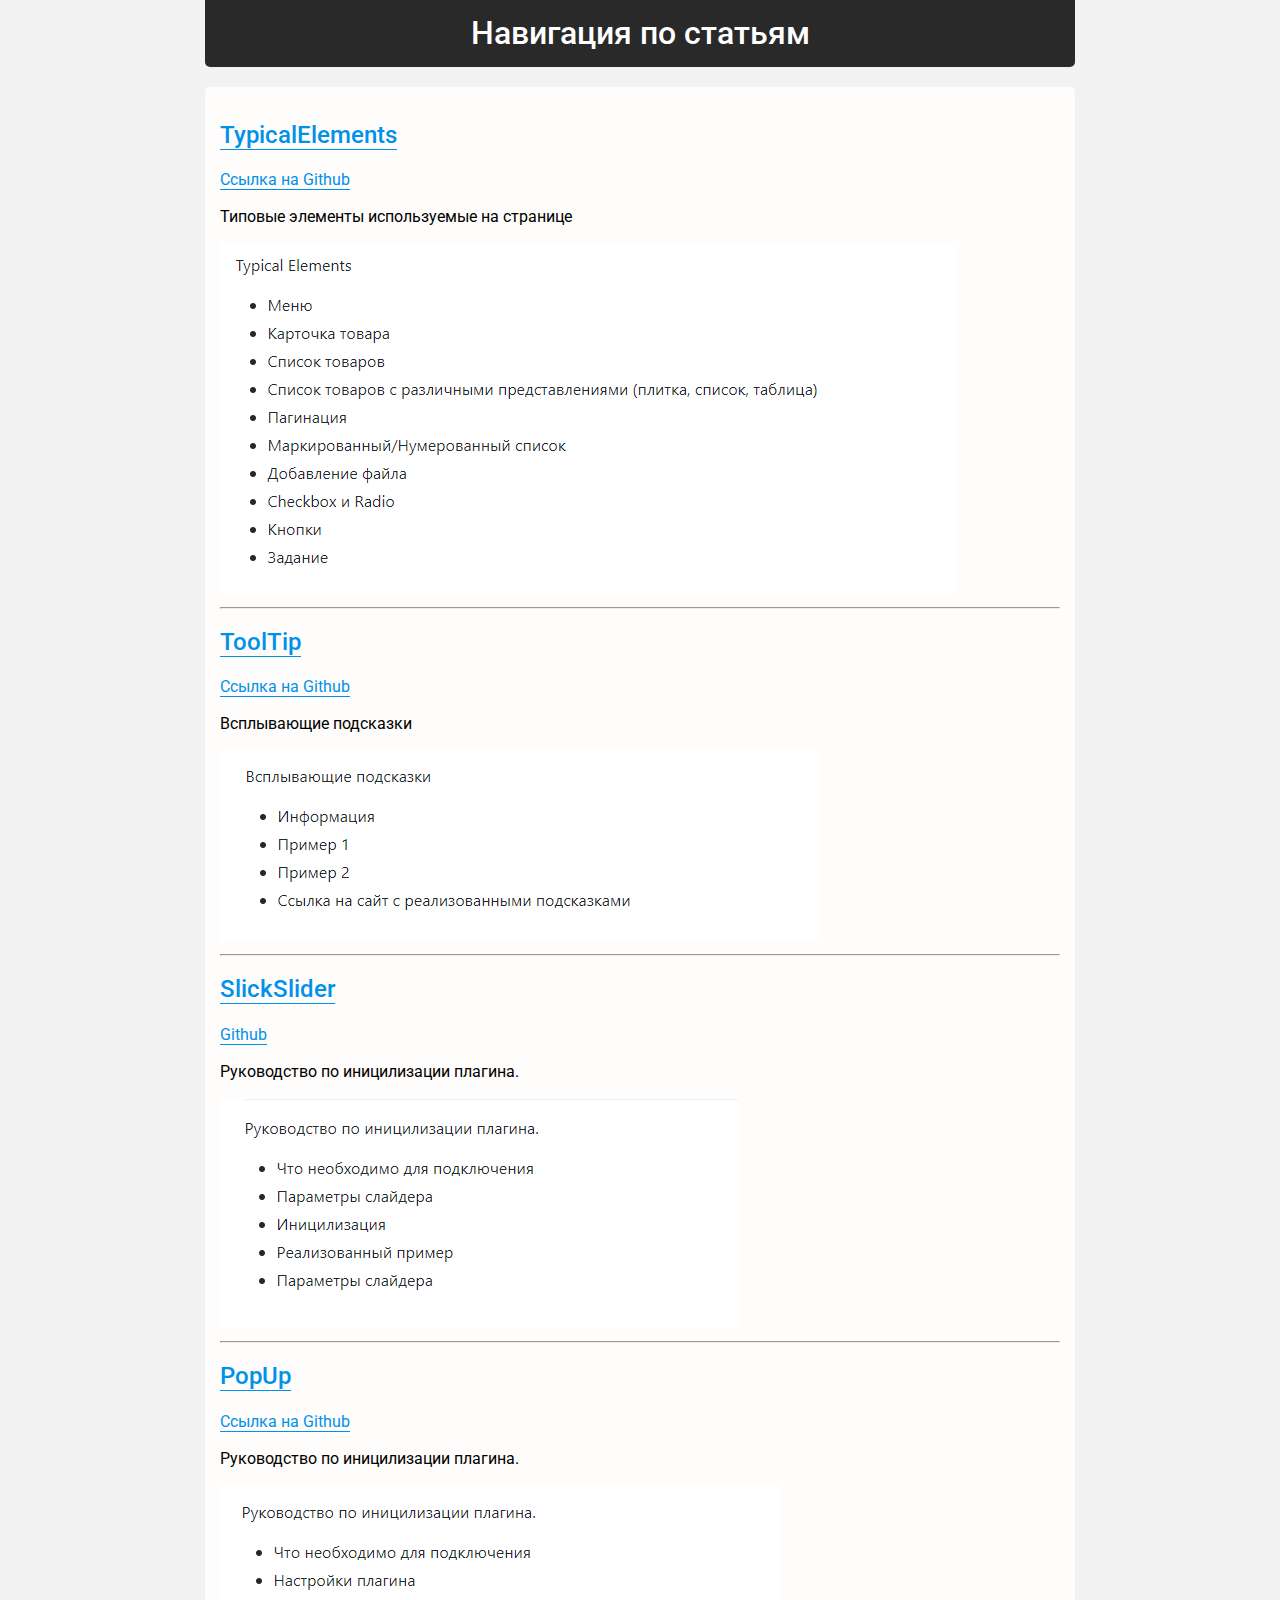
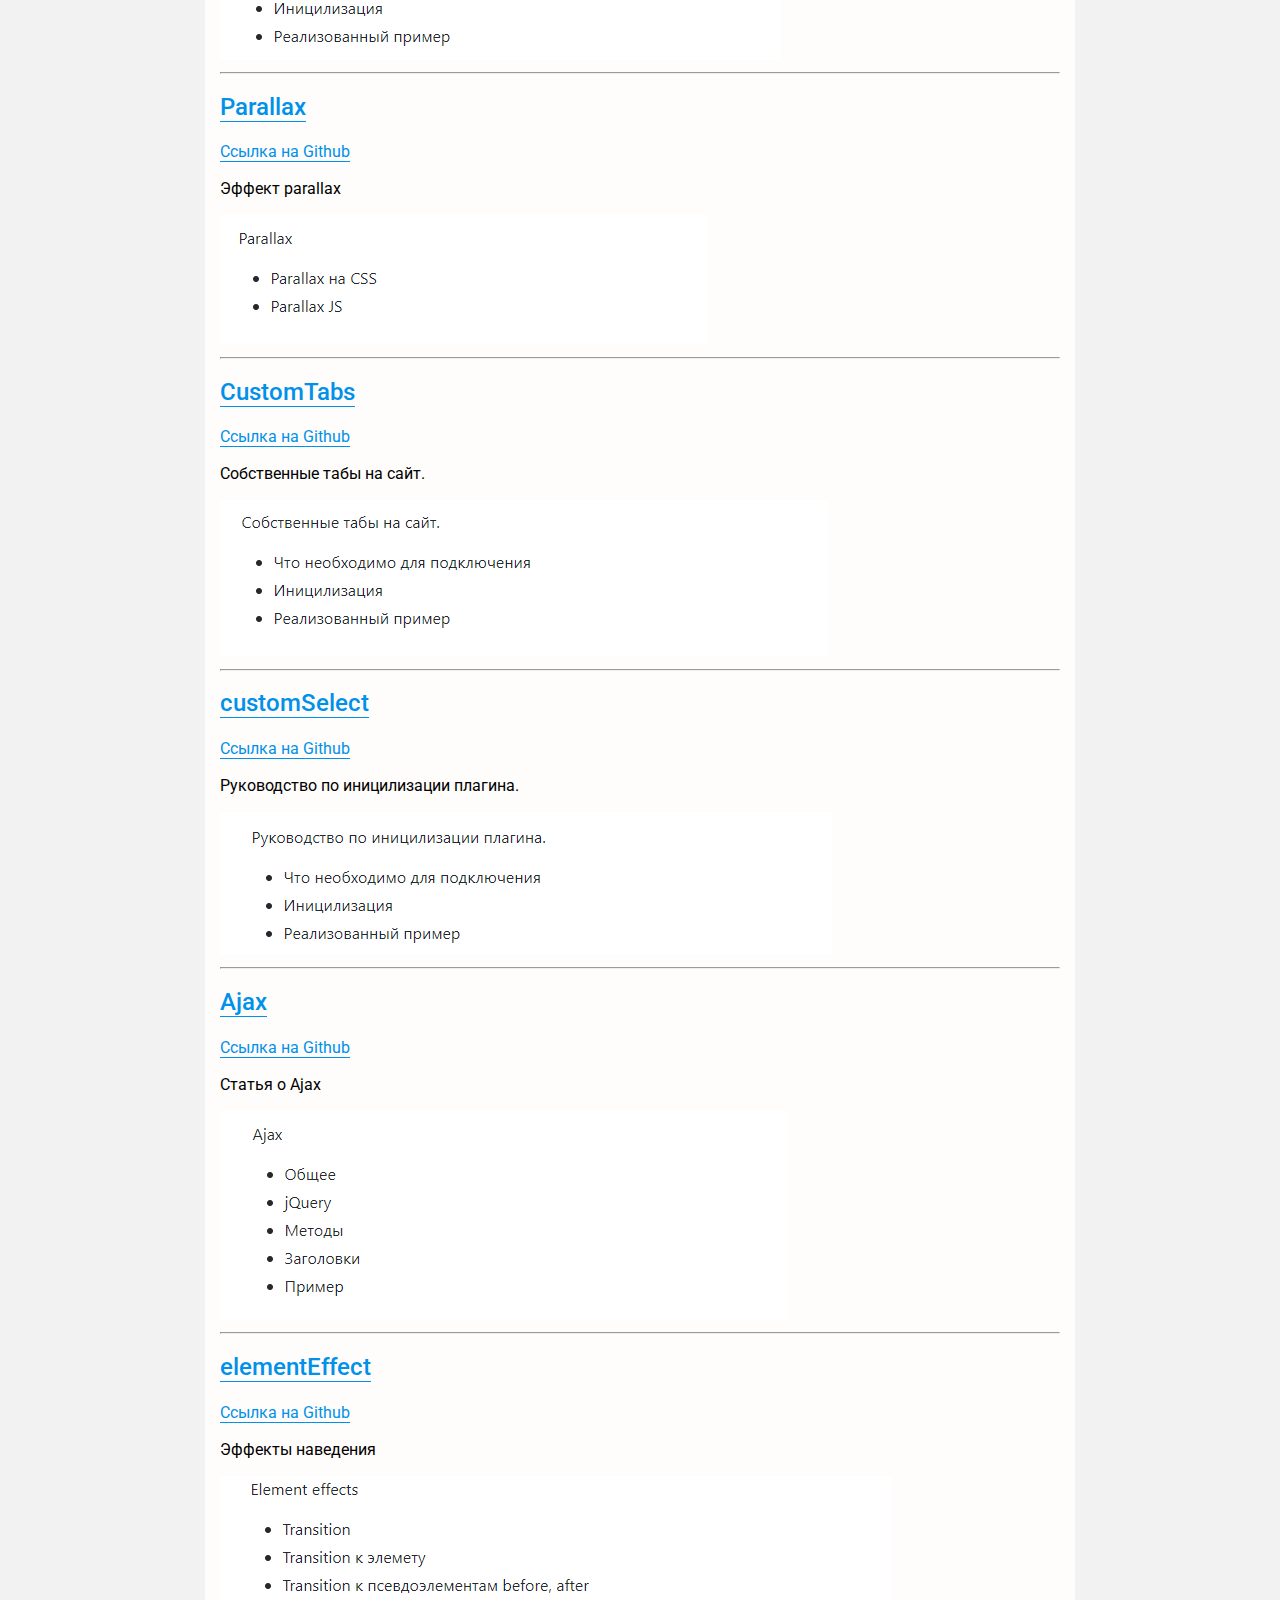
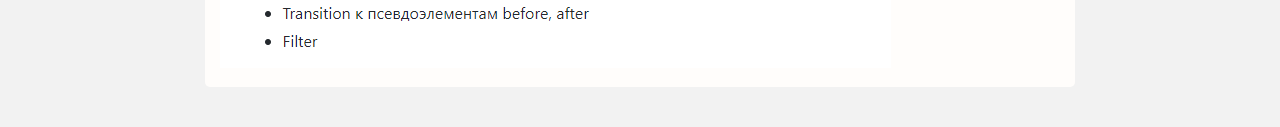
<file: index.html>
<!DOCTYPE html>
<html lang="ru">
	<head>
		<meta http-equiv="Content-Type" content="text/html; charset=UTF-8">
		<!--[if lt IE 9]><script src="https://cdnjs.cloudflare.com/ajax/libs/html5shiv/3.7.3/html5shiv.min.js"></script><![endif]-->
		<title>Навигация по github</title>
		<link rel="icon" href="images/favicon.ico" type="image/x-icon">
		<meta http-equiv="X-UA-Compatible" content="IE=edge">
		<meta name="viewport" content="width=device-width, initial-scale=1">
		<link href="https://fonts.googleapis.com/css?family=Roboto" rel="stylesheet">
		<link rel="stylesheet" type="text/css" href="css/normalize.css">
		<link rel="stylesheet" type="text/css" href="css/fonts.css">
		<link rel="stylesheet" type="text/css" href="css/style.css">
	</head>
	<body>
		<main>
			<div class="wrapper">
				<div class="container">
					<div class="container__title">
						<h1>Навигация по статьям</h1>
					</div>
					<div class="example">
						<div class="example__information">
							<h2><a href="./typicalelements/">TypicalElements</a></h2>
							<p><a href="https://github.com/e-krit/typicalElements">Ссылка на Github</a></p>
							<p>Типовые элементы используемые на странице</p>
							<img src="images/2018-04-20_14-31-11.png" alt="TypicalElements" />
							<hr>
							<h2><a href="./tooltip/">ToolTip</a></h2>
							<p><a href="https://github.com/e-krit/toolTip">Ссылка на Github</a></p>
							<p>Всплывающие подсказки</p>
							<img src="images/2018-04-20_11-26-03.png" alt="ToolTip" />
							<hr>
							<h2><a href="./slickslider/">SlickSlider</a></h2>
							<p><a href="https://github.com/e-krit/SlickSlider">Github</a></p>
							<p>Руководство по иницилизации плагина.</p>
							<img src="images/2018-04-20_11-27-02.png" alt="SlickSlider" />
							<hr>
							<h2><a href="./popup/">PopUp</a></h2>
							<p><a href="https://github.com/e-krit/PopUp">Ссылка на Github</a></p>
							<p>Руководство по иницилизации плагина.</p>
							<img src="images/2018-04-20_11-27-34.png" alt="PopUp" />
							<hr>
							<h2><a href="./parallax/">Parallax</a></h2>
							<p><a href="https://github.com/e-krit/parallax">Ссылка на Github</a></p>
							<p>Эффект parallax</p>
							<img src="images/2018-04-20_11-28-11.png" alt="Parallax" />
							<hr>
							<h2><a href="./customtabs/">CustomTabs</a></h2>
							<p><a href="https://github.com/e-krit/CustomTabs">Ссылка на Github</a></p>
							<p>Собственные табы на сайт.</p>
							<img src="images/2018-04-20_11-28-49.png" alt="CustomTabs" />
							<hr>
							<h2><a href="./customselect/">customSelect</a></h2>
							<p><a href="https://github.com/e-krit/customSelect">Ссылка на Github</a></p>
							<p>Руководство по иницилизации плагина.</p>
							<img src="images/2018-04-20_11-29-25.png" alt="customSelect" />
							<hr>
							<h2><a href="./ajax/">Ajax</a></h2>
							<p><a href="https://github.com/e-krit/Ajax">Ссылка на Github</a></p>
							<p>Статья о Ajax</p>
							<img src="images/2018-04-20_11-32-03.png" alt="Ajax" />
							<hr>
							<h2><a href="./elemeffect/">elementEffect</a></h2>
							<p><a href="https://github.com/e-krit/elementEffect">Ссылка на Github</a></p>
							<p>Эффекты наведения</p>
							<img src="images/2018-04-20_11-32-31.png" alt="elementEffect" />
						</div>
					</div>
				</div>
			</div>
		</main>
		<script src="js/modernizr.min.js" ></script>
		<script src="js/jquery.min.js" ></script>
	</body>
</html>
</file>
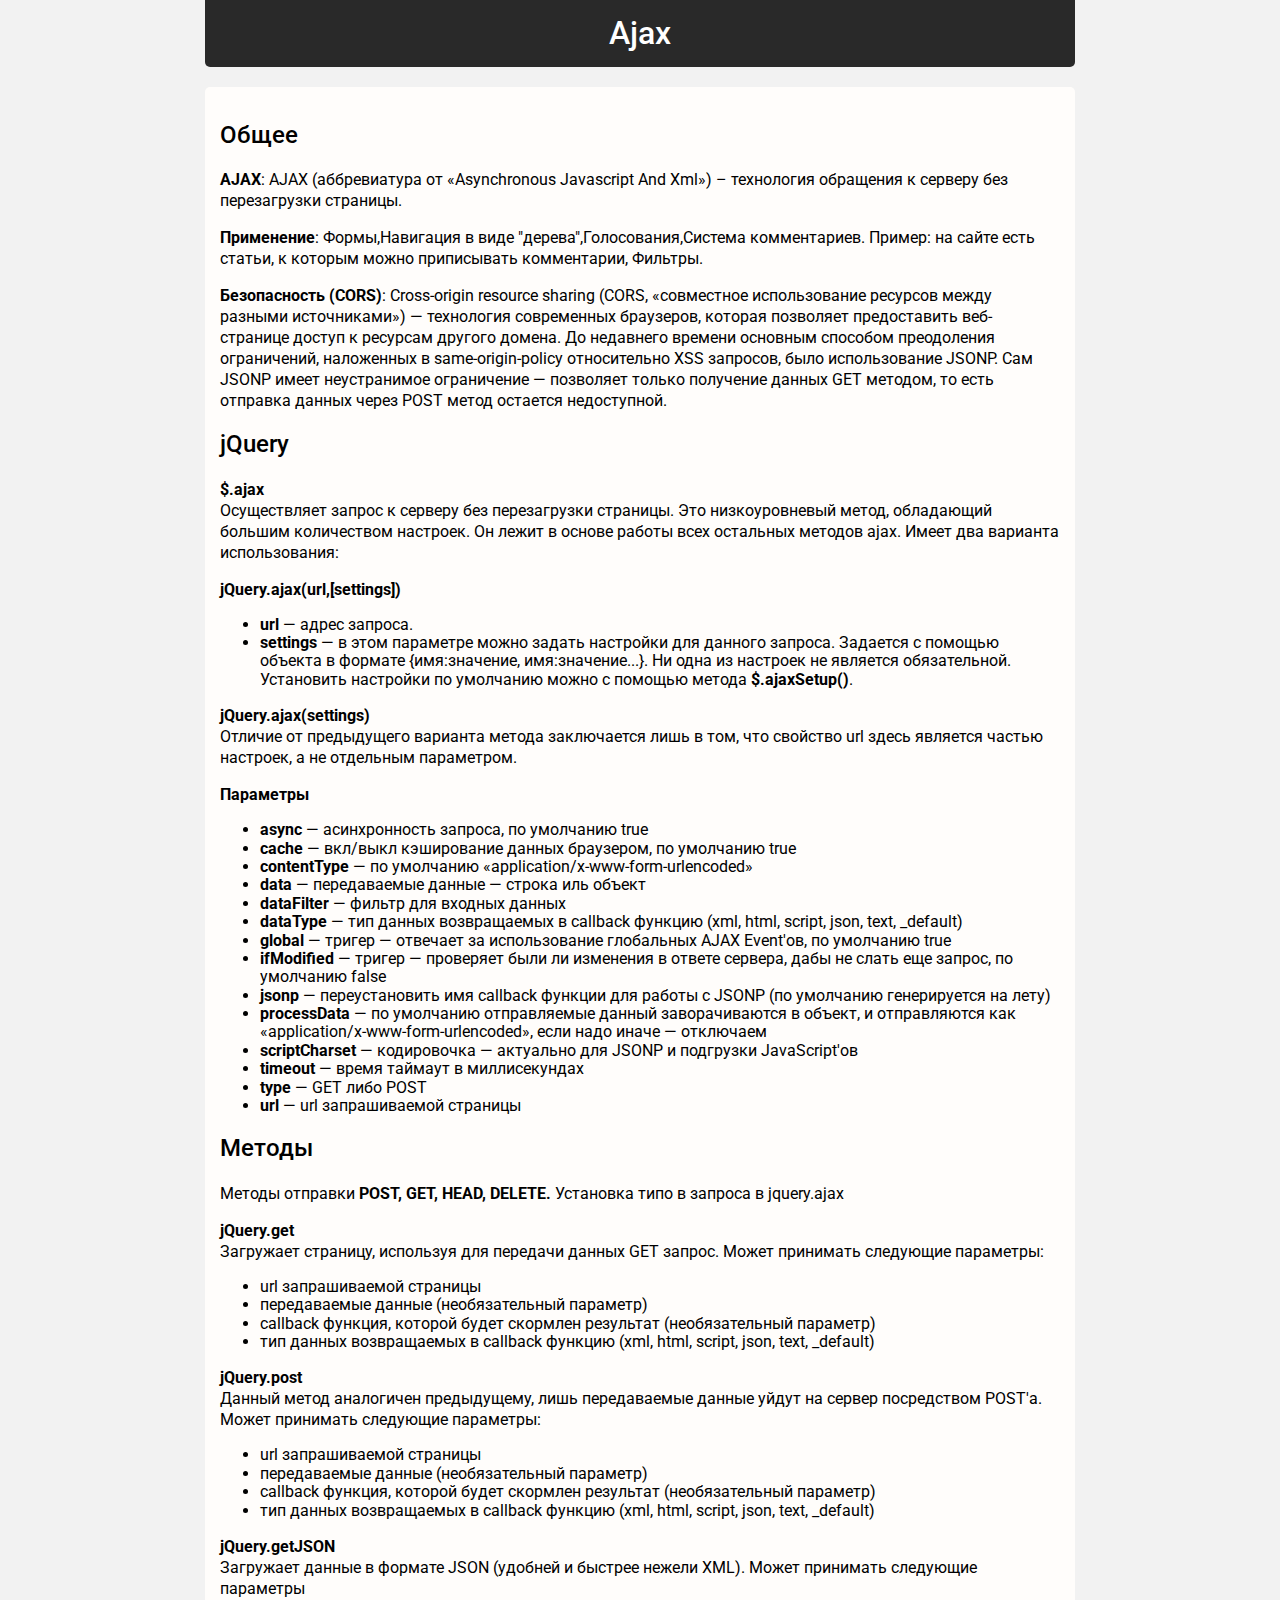
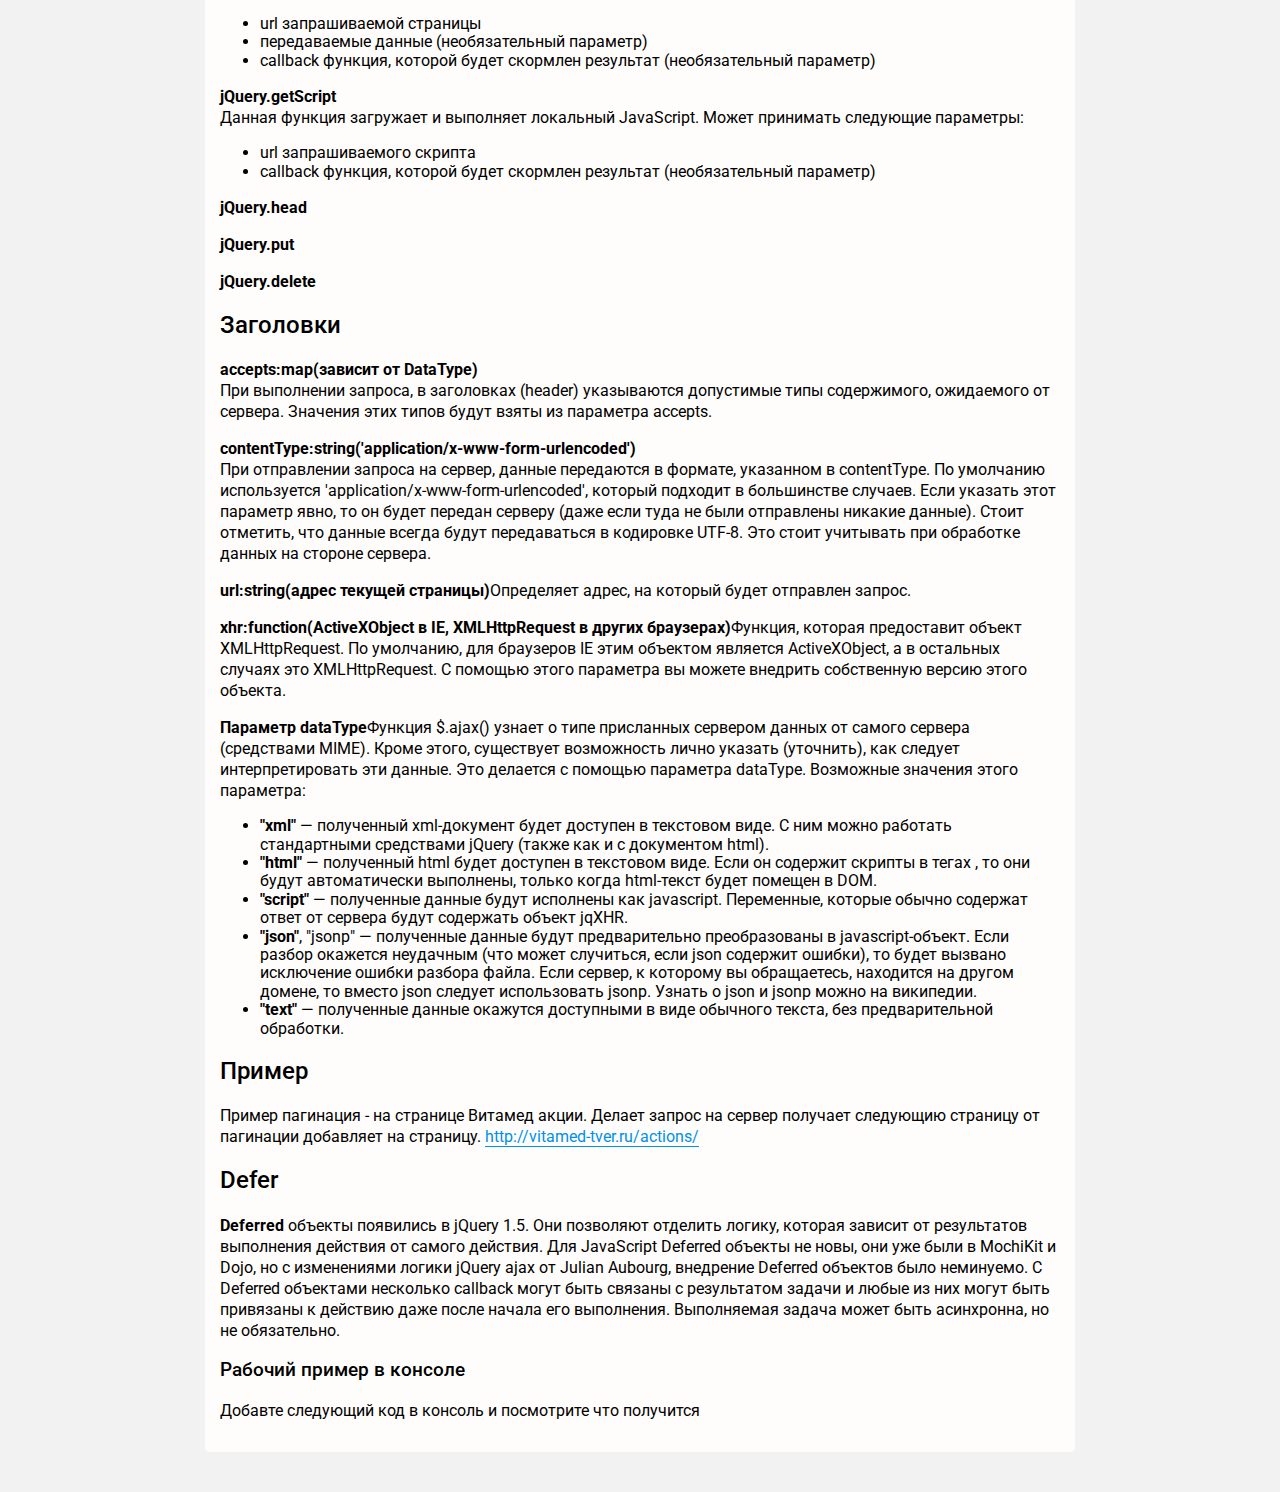
<file: ajax/index.html>
<!DOCTYPE html>
<html lang="ru">
	<head>
		<meta http-equiv="Content-Type" content="text/html; charset=UTF-8">
		<!--[if lt IE 9]><script src="https://cdnjs.cloudflare.com/ajax/libs/html5shiv/3.7.3/html5shiv.min.js"></script><![endif]-->
		<title>Ajax</title>
		<meta http-equiv="X-UA-Compatible" content="IE=edge">
		<meta name="viewport" content="width=device-width, initial-scale=1">
		<link href="https://fonts.googleapis.com/css?family=Roboto" rel="stylesheet">
		<link rel="stylesheet" type="text/css" href="css/normalize.css">
		<link rel="stylesheet" type="text/css" href="css/fonts.css">
		<link rel="stylesheet" type="text/css" href="css/style.css">
		<link rel="icon" href="images/favicon.ico" type="image/x-icon">
	</head>
	<body>
		<main>
			<div class="wrapper">
				<div class="container">
					<div class="container__title">
						<h1>Ajax</h1>
					</div>
					<div class="example">
						<div class="example__information">
							<h2>Общее</h2>
							<p><b>AJAX</b>: AJAX (аббревиатура от «Asynchronous Javascript And Xml») – технология обращения к серверу без перезагрузки страницы.</p>
							<p><b>Применение</b>: Формы,Навигация в виде "дерева",Голосования,Система комментариев. Пример: на сайте есть статьи, к которым можно приписывать комментарии, Фильтры.</p>
							<p><b>Безопасность (CORS)</b>: Cross-origin resource sharing (CORS, «совместное использование ресурсов между разными источниками») — технология современных браузеров, которая позволяет предоставить веб-странице доступ к ресурсам другого домена. До недавнего времени основным способом преодоления ограничений, наложенных в same-origin-policy относительно XSS запросов, было использование JSONP. Сам JSONP имеет неустранимое ограничение — позволяет только получение данных GET методом, то есть отправка данных через POST метод остается недоступной.</p>
							<h2>jQuery</h2>
							<p><b>$.ajax</b><br> Осуществляет запрос к серверу без перезагрузки страницы. Это низкоуровневый метод, обладающий большим количеством настроек. Он лежит в основе работы всех остальных методов ajax. Имеет два варианта использования:</p>
							<p><b>jQuery.ajax(url,[settings])</b></p>
							<ul>
								<li><b>url</b> — адрес запроса.</li>
								<li><b>settings</b> — в этом параметре можно задать настройки для данного запроса. Задается с помощью объекта в формате {имя:значение, имя:значение...}. Ни одна из настроек не является обязательной. Установить настройки по умолчанию можно с помощью метода <b>$.ajaxSetup()</b>.</li>
							</ul>
							<p><b>jQuery.ajax(settings)</b><br>Отличие от предыдущего варианта метода заключается лишь в том, что свойство url здесь является частью настроек, а не отдельным параметром.</p>
							<p><b>Параметры</b></p>
							<ul>
								<li><b>async</b> — асинхронность запроса, по умолчанию true</li>
								<li><b>cache</b> — вкл/выкл кэширование данных браузером, по умолчанию true</li>
								<li><b>contentType</b> — по умолчанию «application/x-www-form-urlencoded»</li>
								<li><b>data</b> — передаваемые данные — строка иль объект</li>
								<li><b>dataFilter</b> — фильтр для входных данных</li>
								<li><b>dataType</b> — тип данных возвращаемых в callback функцию (xml, html, script, json, text, _default)</li>
								<li><b>global</b> — тригер — отвечает за использование глобальных AJAX Event'ов, по умолчанию true</li>
								<li><b>ifModified</b> — тригер — проверяет были ли изменения в ответе сервера, дабы не слать еще запрос, по умолчанию false</li>
								<li><b>jsonp</b> — переустановить имя callback функции для работы с JSONP (по умолчанию генерируется на лету)</li>
								<li><b>processData</b> — по умолчанию отправляемые данный заворачиваются в объект, и отправляются как «application/x-www-form-urlencoded», если надо иначе — отключаем</li>
								<li><b>scriptCharset</b> — кодировочка — актуально для JSONP и подгрузки JavaScript'ов</li>
								<li><b>timeout</b> — время таймаут в миллисекундах</li>
								<li><b>type</b> — GET либо POST</li>
								<li><b>url</b> — url запрашиваемой страницы</li>
							</ul>
							<script async src="https://jsfiddle.net/wqL7yeqv/embed/js/dark/"></script>
							<h2>Методы</h2>
							<p>Методы отправки <b>POST, GET, HEAD, DELETE.</b> Установка типо в запроса в jquery.ajax </p>
							<p><b>jQuery.get </b><br>Загружает страницу, используя для передачи данных GET запрос. Может принимать следующие параметры:</p>
							<ul>
								<li>url запрашиваемой страницы</li>
								<li>передаваемые данные (необязательный параметр)</li>
								<li>callback функция, которой будет скормлен результат (необязательный параметр)</li>
								<li>тип данных возвращаемых в callback функцию (xml, html, script, json, text, _default)</li>
							</ul>
							<p><b>jQuery.post</b><br>Данный метод аналогичен предыдущему, лишь передаваемые данные уйдут на сервер посредством POST'а. Может принимать следующие параметры:     </p>
							<ul>
								<li>url запрашиваемой страницы</li>
								<li>передаваемые данные (необязательный параметр)</li>
								<li>callback функция, которой будет скормлен результат (необязательный параметр)</li>
								<li>тип данных возвращаемых в callback функцию (xml, html, script, json, text, _default)</li>
							</ul>
							<script async src="https://jsfiddle.net/jo0nrwzt/embed/js/dark/"></script>
							<p><b>jQuery.getJSON</b><br>Загружает данные в формате JSON (удобней и быстрее нежели XML). Может принимать следующие параметры</p>
							<ul>
								<li>url запрашиваемой страницы</li>
								<li>передаваемые данные (необязательный параметр)</li>
								<li>callback функция, которой будет скормлен результат (необязательный параметр)</li>
							</ul>
							<script async src="https://jsfiddle.net/pcpbmdx9/1/embed/js/dark/"></script>
							<p><b>jQuery.getScript</b><br>Данная функция загружает и выполняет локальный JavaScript. Может принимать следующие параметры:</p>
							<ul>
								<li>url запрашиваемого скрипта</li>
								<li>callback функция, которой будет скормлен результат (необязательный параметр)</li>
							</ul>
							<script async src="https://jsfiddle.net/10nxj5rg/embed/js/dark/"></script>
							<p><b>jQuery.head</b></p>
							<script async src="https://jsfiddle.net/3fL1535e/1/embed/js/dark/"></script>
							<p><b>jQuery.put</b></p>
							<script async src="https://jsfiddle.net/Ltxso53c/embed/js/dark/"></script>
							<p><b>jQuery.delete</b></p>
							<script async src="https://jsfiddle.net/26e9xnoz/embed/js/dark/"></script>
							<h2>Заголовки</h2>
							<p><b>accepts:map(зависит от DataType)</b><br>При выполнении запроса, в заголовках (header) указываются допустимые типы содержимого, ожидаемого от сервера. Значения этих типов будут взяты из параметра accepts.</p>
							<p><b>contentType:string('application/x-www-form-urlencoded')</b><br>При отправлении запроса на сервер, данные передаются в формате, указанном в contentType. По умолчанию используется 'application/x-www-form-urlencoded', который подходит в большинстве случаев. Если указать этот параметр явно, то он будет передан серверу (даже если туда не были отправлены никакие данные). Стоит отметить, что данные всегда будут передаваться в кодировке UTF-8. Это стоит учитывать при обработке данных на стороне сервера.</p>
							<p><b>url:string(адрес текущей страницы)</b>Определяет адрес, на который будет отправлен запрос.</p>
							<p><b>xhr:function(ActiveXObject в IE, XMLHttpRequest в других браузерах)</b>Функция, которая предоставит объект XMLHttpRequest. По умолчанию, для браузеров IE этим объектом является ActiveXObject, а в остальных случаях это XMLHttpRequest. С помощью этого параметра вы можете внедрить собственную версию этого объекта.</p>
							<p><b>Параметр dataType</b>Функция $.ajax() узнает о типе присланных сервером данных от самого сервера (средствами MIME). Кроме этого, существует возможность лично указать (уточнить), как следует интерпретировать эти данные. Это делается с помощью параметра dataType. Возможные значения этого параметра:</p>
							<ul>
								<li><b>"xml"</b> — полученный xml-документ будет доступен в текстовом виде. С ним можно работать стандартными средствами jQuery (также как и с документом html).</li>
								<li><b>"html"</b> — полученный html будет доступен в текстовом виде. Если он содержит скрипты в тегах , то они будут автоматически выполнены, только когда html-текст будет помещен в DOM.</li>
								<li><b>"script"</b> — полученные данные будут исполнены как javascript. Переменные, которые обычно содержат ответ от сервера будут содержать объект jqXHR.</li>
								<li><b>"json"</b>, "jsonp" — полученные данные будут предварительно преобразованы в javascript-объект. Если разбор окажется неудачным (что может случиться, если json содержит ошибки), то будет вызвано исключение ошибки разбора файла. Если сервер, к которому вы обращаетесь, находится на другом домене, то вместо json следует использовать jsonp. Узнать о json и jsonp можно на википедии.</li>
								<li><b>"text"</b> — полученные данные окажутся доступными в виде обычного текста, без предварительной обработки.</li>
							</ul>
							<h2>Пример</h2>
							<p>Пример пагинация - на странице Витамед акции. Делает запрос на сервер получает следующию страницу от пагинации добавляет на страницу. <a href="http://vitamed-tver.ru/actions/">http://vitamed-tver.ru/actions/</a></p>
							<script async src="https://jsfiddle.net/aoo66zz6/embed/js/dark/"></script>
							<h2>Defer</h2>
							<p><b>Deferred</b> объекты появились в jQuery 1.5. Они позволяют отделить логику, которая зависит от результатов выполнения действия от самого действия. Для JavaScript Deferred объекты не новы, они уже были в MochiKit и Dojo, но с изменениями 		логики jQuery ajax от Julian Aubourg, внедрение Deferred объектов было неминуемо. С Deferred объектами несколько callback могут быть связаны с результатом задачи и любые из них могут быть привязаны к действию даже после начала его	выполнения. Выполняемая задача может быть асинхронна, но не обязательно.</p>
							<script async src="https://jsfiddle.net/sakm3vc8/embed/js/dark/"></script>
							<h3>Рабочий пример в консоле</h3>
							<p>Добавте следующий код в консоль и посмотрите что получится</p>
							<script async src="https://jsfiddle.net/ehynds/Mrqf8/embed/js/dark/"></script>
						</div>
					</div>
				</div>
			</div>
		</main>
		<script src="js/modernizr.min.js" ></script>
		<script src="js/jquery.min.js" ></script>
	</body>
</html>
</file>
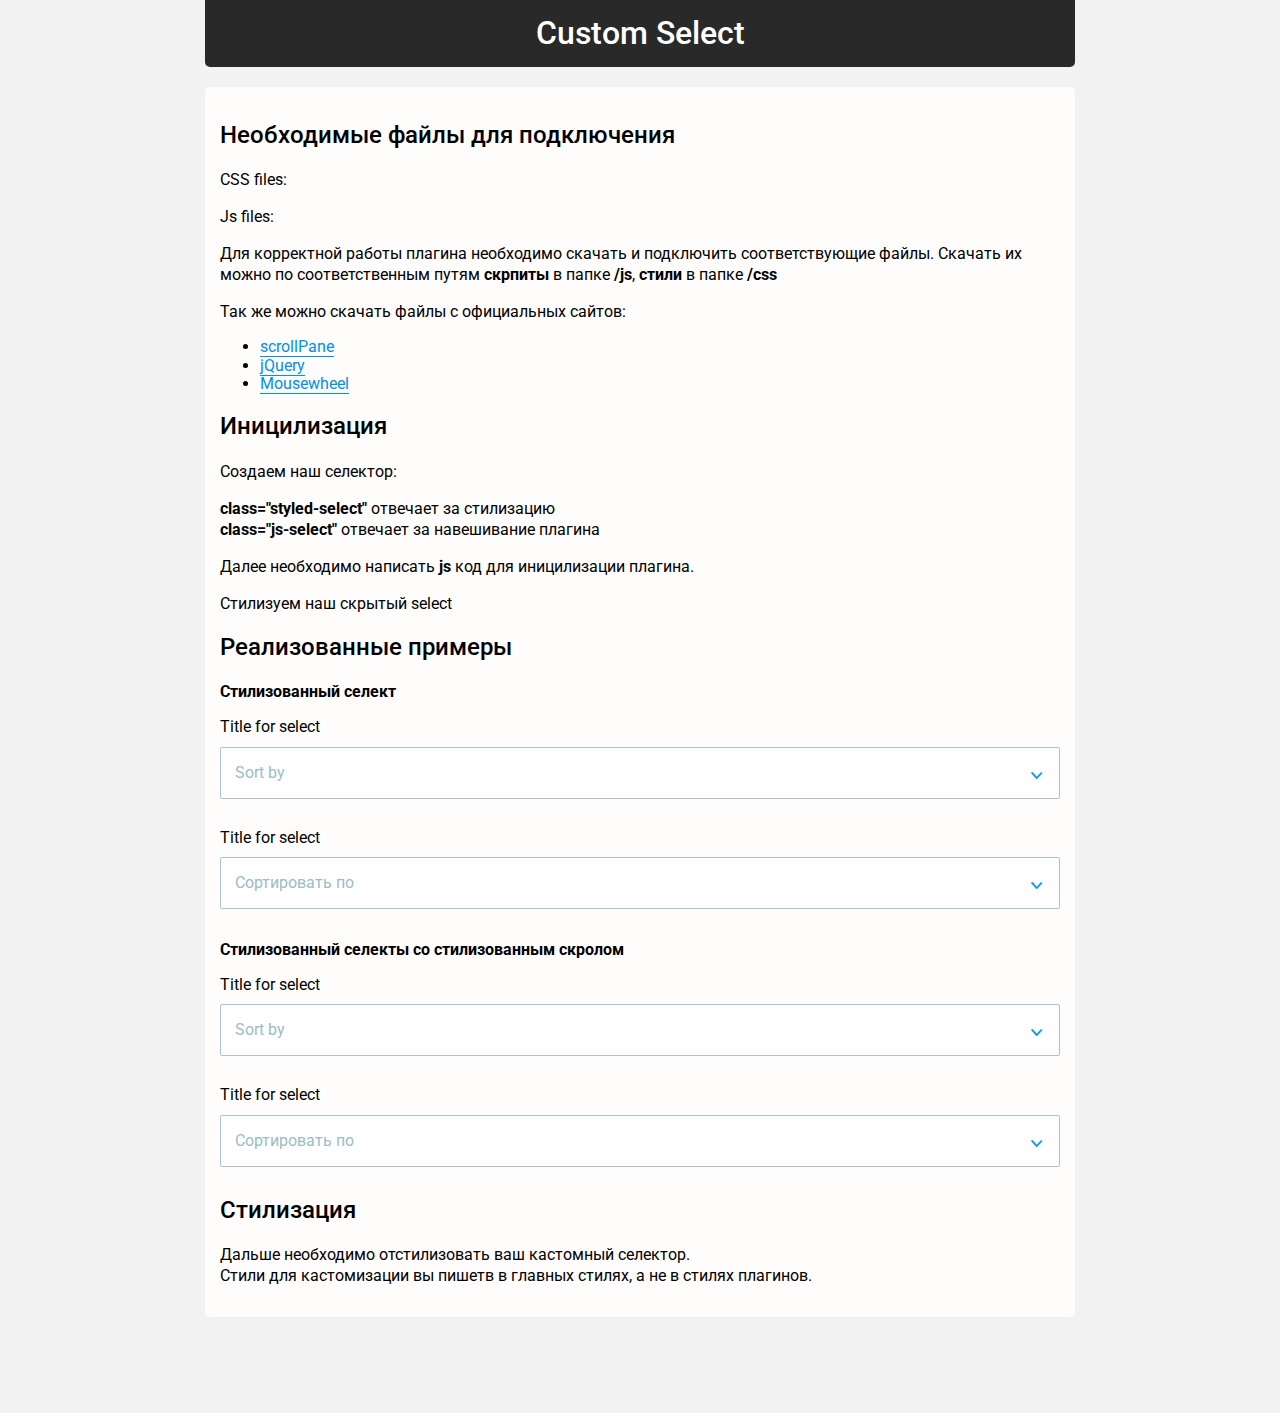
<file: customselect/index.html>
<!DOCTYPE html>
<html lang="ru">
	<head>
		<meta http-equiv="Content-Type" content="text/html; charset=UTF-8">
		<!--[if lt IE 9]><script src="https://cdnjs.cloudflare.com/ajax/libs/html5shiv/3.7.3/html5shiv.min.js"></script><![endif]-->
		<title>Custom Select</title>
		<meta http-equiv="X-UA-Compatible" content="IE=edge">
		<link rel="icon" href="images/favicon.ico" type="image/x-icon">
		<link href="https://fonts.googleapis.com/css?family=Roboto" rel="stylesheet">
		<link rel="stylesheet" type="text/css" href="css/normalize.css">
		<link rel="stylesheet" type="text/css" href="css/sumoselect.css">
		<link rel="stylesheet" type="text/css" href="css/jquery.jscrollpane.css">
		<link rel="stylesheet" type="text/css" href="css/fonts.css">
		<link rel="stylesheet" type="text/css" href="css/style.css">
	</head>
	<body>
		<main>
			<div class="wrapper">
				<div class="container">
					<div class="container__title">
						<h1>Custom Select</h1>
					</div>
					<div class="example">
						<div class="example__information">
							<h2>Необходимые файлы для подключения</h2>
							<p>CSS files:</p>
							<script async src="https://jsfiddle.net/dqxsebf5/embed/html/dark/"></script>
							<p>Js files:</p>
							<script async src="https://jsfiddle.net/0450q0rm/embed/html/dark/"></script>
							<p>Для корректной работы плагина необходимо скачать и подключить соответствующие файлы. Скачать их можно по соответственным путям <b>скрпиты</b> в папке <b>/js</b>, <b>стили</b> в папке <b>/css</b></p>
							<p>Так же можно скачать файлы с официальных сайтов:</p>
							<ul>
								<li><a href="http://jscrollpane.kelvinluck.com/">scrollPane</a></li>
								<li><a href="https://jquery.com">jQuery</a></li>
								<li><a href="https://github.com/jquery/jquery-mousewheel">Mousewheel</a></li>
							</ul>
							<h2>Иницилизация</h2>
							<p>Создаем наш селектор:</p>
							<script async src="https://jsfiddle.net/f3rr45jv/1/embed/html/dark/"></script>
							<p><b>сlass="styled-select"</b> отвечает за стилизацию<br><b>сlass="js-select"</b> отвечает за навешивание плагина</p>
							<p>Далее необходимо написать <b>js</b> код для иницилизации плагина.</p>
							<script async src="https://jsfiddle.net/xsLo3uzb/embed/js/dark/"></script>
							<p>Стилизуем наш скрытый select</p>
							<script async src="https://jsfiddle.net/L8j4Lq2p/embed/css/dark/"></script>
							<h2>Реализованные примеры</h2>
							<p><b>Стилизованный селект</b></p>
							<div class="example__select">
								<span class="example__title">Title for select</span>
								<select class="js-select styled-select">
									<option disabled="disabled" selected>Sort by</option>
									<option>Decrease in price</option>
									<option>Ascending price</option>
									<option>First new items</option>
								</select>
							</div>
							<div class="example__select">
								<span class="example__title">Title for select</span>
								<select class="js-select styled-select">
									<option disabled="disabled" selected>Сортировать по</option>
									<option>Убыванию цены</option>
									<option>Возрастанию цены</option>
									<option>Сначала новинки</option>
									<option>Сначала акционные товары</option>
								</select>
							</div>
							<p><b>Стилизованный селекты со стилизованным скролом</b></p>
							<div class="example__select">
								<span class="example__title">Title for select</span>
								<select class="js-select styled-select">
									<option disabled="disabled" selected>Sort by</option>
									<option>Decrease in price</option>
									<option>Ascending price</option>
									<option>First new items</option>
									<option>Promotional products first</option>
									<option>Promotional products first</option>
									<option>Promotional products first</option>
									<option>Promotional products first</option>
								</select>
							</div>
							<div class="example__select">
								<span class="example__title">Title for select</span>
								<select class="js-select styled-select">
									<option disabled="disabled" selected>Сортировать по</option>
									<option>Убыванию цены</option>
									<option>Возрастанию цены</option>
									<option>Сначала новинки</option>
									<option>Сначала акционные товары</option>
									<option>Сначала акционные товары</option>
									<option>Сначала акционные товары</option>
									<option>Сначала акционные товары</option>
									<option>Сначала акционные товары</option>
								</select>
							</div>
							<h2>Стилизация</h2>
							<p>Дальше необходимо отстилизовать ваш кастомный селектор.<br> Стили для кастомизации вы пишетв в главных стилях, а не в стилях плагинов.</p>
						</div>
					</div>
				</div>
			</div>
		</main>
		<script src="js/modernizr.min.js" ></script>
		<script src="js/jquery.min.js" ></script>
		<script src="js/jquery.sumoselect.js" ></script>
		<script src="js/jquery.mousewheel-3.0.6.pack.js" ></script>
		<script src="js/jquery.jscrollpane.min.js" ></script>
		<script src="js/script.js" ></script>
	</body>
</html>
</file>
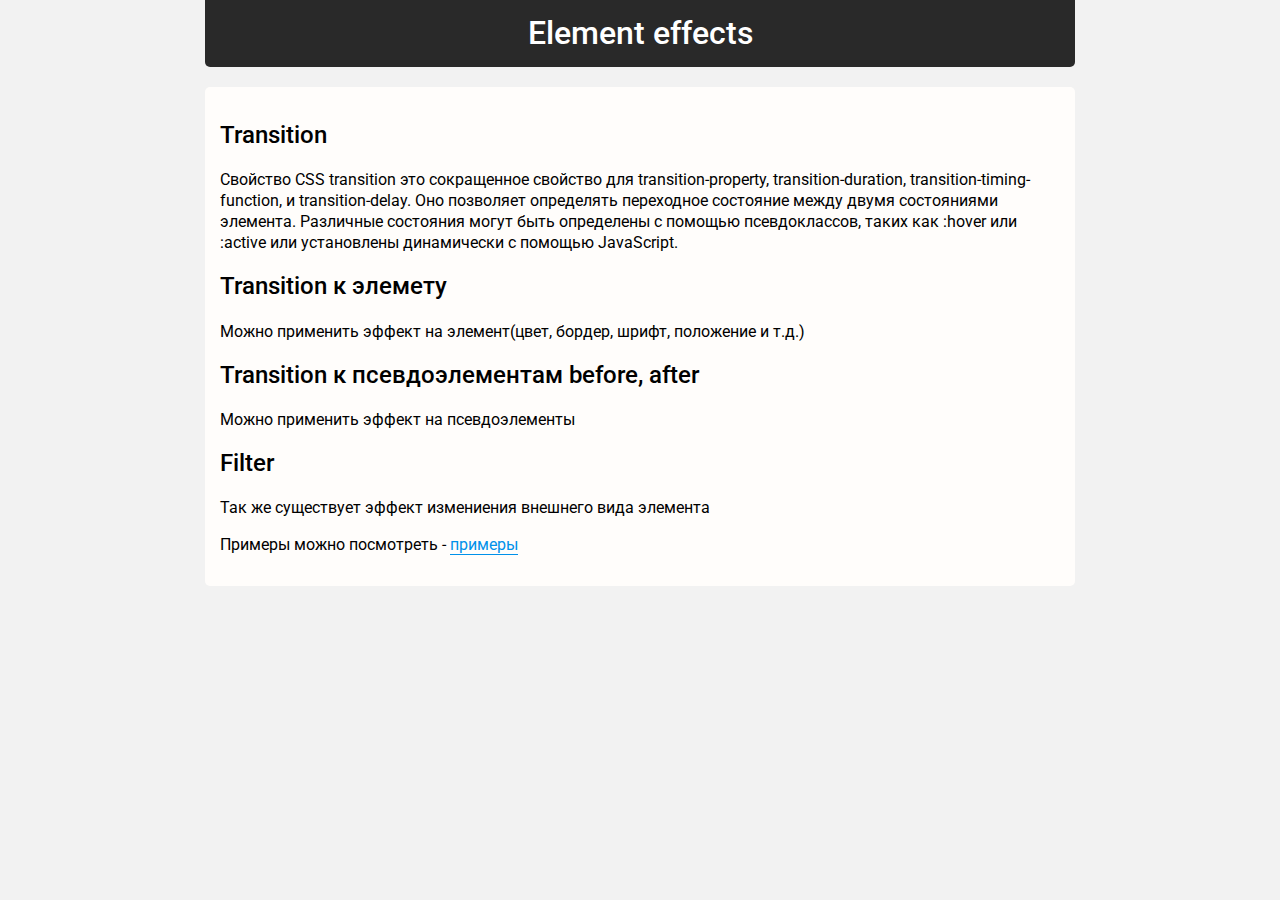
<file: elemeffect/index.html>
<!DOCTYPE html>
<html lang="ru">
	<head>
		<meta http-equiv="Content-Type" content="text/html; charset=UTF-8">
		<!--[if lt IE 9]><script src="https://cdnjs.cloudflare.com/ajax/libs/html5shiv/3.7.3/html5shiv.min.js"></script><![endif]-->
		<title>Element effects</title>
		<link rel="icon" href="images/favicon.ico" type="image/x-icon">
		<meta http-equiv="X-UA-Compatible" content="IE=edge">
		<meta name="viewport" content="width=device-width, initial-scale=1">
		<link href="https://fonts.googleapis.com/css?family=Roboto" rel="stylesheet">
		<link rel="stylesheet" type="text/css" href="css/normalize.css">
		<link rel="stylesheet" type="text/css" href="css/fonts.css">
		<link rel="stylesheet" type="text/css" href="css/style.css">
	</head>
	<body>
		<main>
			<div class="wrapper">
				<div class="container">
					<div class="container__title">
						<h1>Element effects</h1>
					</div>
					<div class="example">
						<div class="example__information">
							<h2>Transition</h2>
							<p>Свойство CSS transition это сокращенное свойство для transition-property, transition-duration, transition-timing-function, и transition-delay. Оно позволяет определять переходное состояние между двумя состояниями элемента. Различные состояния могут быть определены с помощью псевдоклассов, таких как :hover или :active или установлены динамически с помощью JavaScript.</p>
							<script async src="https://jsfiddle.net/9ufygg22/embed/css/dark/"></script>
							<h2>Transition к элемету</h2>
							<p>Можно применить эффект на элемент(цвет, бордер, шрифт, положение и т.д.)</p>
							<script async src="https://jsfiddle.net/afwvyvx9/5/embed/html,css,result/dark/"></script>
							<h2>Transition к псевдоэлементам before, after</h2>
							<p>Можно применить эффект на псевдоэлементы</p>
							<script async src="https://jsfiddle.net/hay1hf8r/5/embed/html,css,result/dark/"></script>
							<h2>Filter</h2>
							<p>Так же существует эффект измениения внешнего вида элемента</p>
							<script async src="https://jsfiddle.net/kojunx8L/embed/css/dark/"></script>
							<p>Примеры можно посмотреть - <a href="https://developer.mozilla.org/ru/docs/Web/CSS/filter">примеры</a></p>
						</div>
					</div>
				</div>
			</div>
		</main>
		<script src="js/modernizr.min.js" ></script>
		<script src="js/jquery.min.js" ></script>
	</body>
</html>
</file>
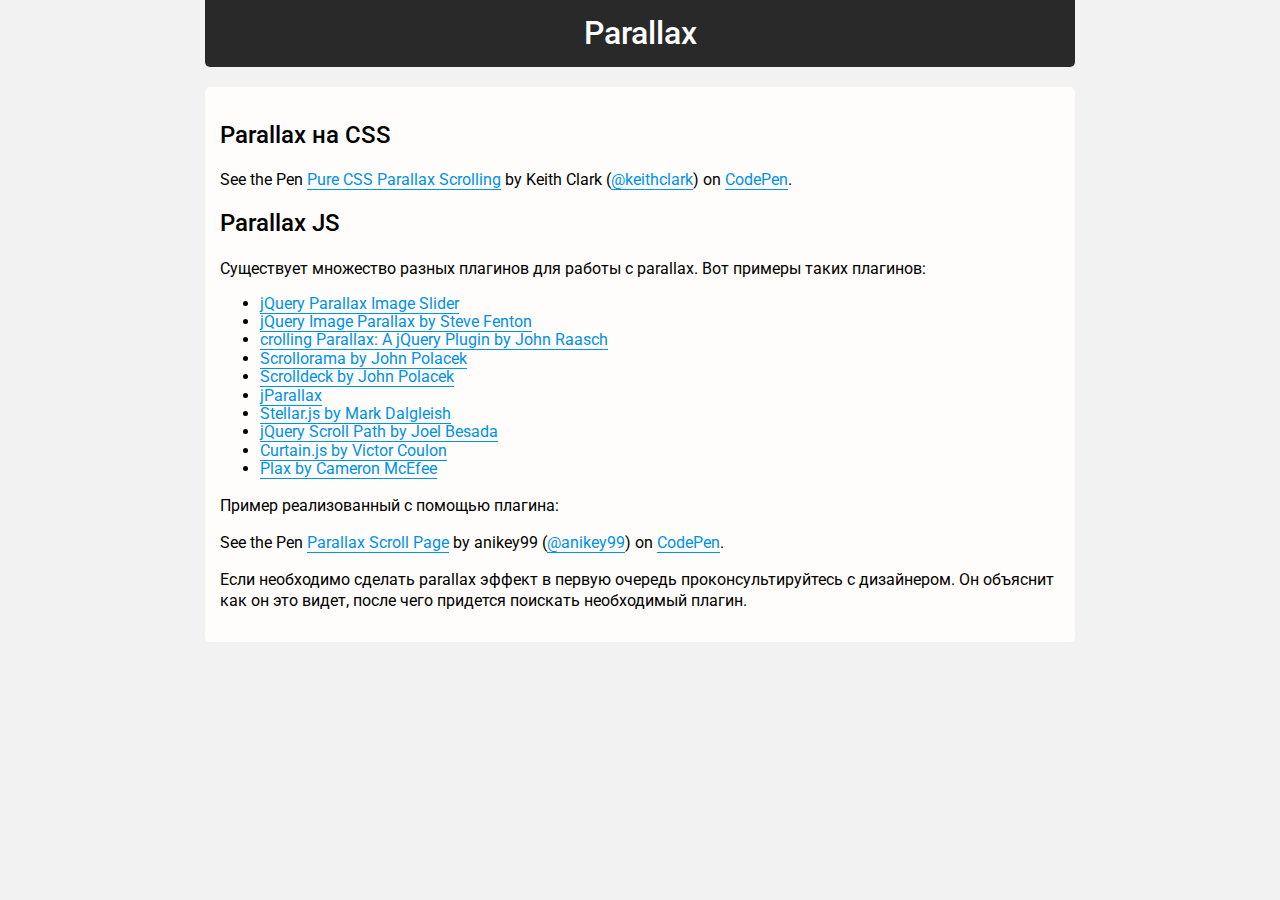
<file: parallax/index.html>
<!DOCTYPE html>
<html lang="ru">
	<head>
		<meta http-equiv="Content-Type" content="text/html; charset=UTF-8">
		<!--[if lt IE 9]><script src="https://cdnjs.cloudflare.com/ajax/libs/html5shiv/3.7.3/html5shiv.min.js"></script><![endif]-->
		<title>Parallax</title>
		<meta http-equiv="X-UA-Compatible" content="IE=edge">
		<meta name="viewport" content="width=device-width, initial-scale=1">
		<link rel="icon" href="images/favicon.ico" type="image/x-icon">
		<link href="https://fonts.googleapis.com/css?family=Roboto" rel="stylesheet">
		<link rel="stylesheet" type="text/css" href="css/normalize.css">
		<link rel="stylesheet" type="text/css" href="css/fonts.css">
		<link rel="stylesheet" type="text/css" href="css/style.css">
	</head>
	<body>
		<main>
			<div class="wrapper">
				<div class="container">
					<div class="container__title">
						<h1>Parallax</h1>
					</div>
					<div class="example">
						<div class="example__information">
							<h2>Parallax на CSS</h2>
							<p data-height="265" data-theme-id="dark" data-slug-hash="JycFw" data-default-tab="css,result" data-user="keithclark" data-embed-version="2" data-pen-title="Pure CSS Parallax Scrolling" class="codepen">See the Pen <a href="https://codepen.io/keithclark/pen/JycFw/">Pure CSS Parallax Scrolling</a> by Keith Clark (<a href="https://codepen.io/keithclark">@keithclark</a>) on <a href="https://codepen.io">CodePen</a>.</p><script async src="https://static.codepen.io/assets/embed/ei.js"></script>
							<h2>Parallax JS </h2>
							<p>Существует множество разных плагинов для работы с parallax. Вот примеры таких плагинов:</p>
							<ul>
								<li><a href="https://github.com/bobbravo2/jQuery-Parallax-Slider">jQuery Parallax Image Slider</a></li>
								<li><a href="http://www.stevefenton.co.uk/cmsfiles/assets/File/imageparallax.html">jQuery Image Parallax by Steve Fenton</a></li>
								<li><a href="http://jonraasch.com/blog/scrolling-parallax-jquery-plugin">crolling Parallax: A jQuery Plugin by John Raasch</a></li>
								<li><a href="http://johnpolacek.github.com/scrollorama/">Scrollorama by John Polacek</a></li>
								<li><a href="http://johnpolacek.github.com/scrolldeck.js/">Scrolldeck by John Polacek</a></li>
								<li><a href="http://webdev.stephband.info/parallax.html">jParallax </a></li>
								<li><a href="http://markdalgleish.com/projects/stellar.js/">Stellar.js by Mark Dalgleish</a></li>
								<li><a href="http://joelb.me/scrollpath/">jQuery Scroll Path by Joel Besada</a></li>
								<li><a href="http://curtain.victorcoulon.fr/#intro">Curtain.js by Victor Coulon</a></li>
								<li><a href="http://www.cameronmcefee.com/plax/">Plax by Cameron McEfee</a></li>
							</ul>
							<p>Пример реализованный с помощью плагина:</p><p data-height="265" data-theme-id="dark" data-slug-hash="azmYQY" data-default-tab="html,result" data-user="anikey99" data-embed-version="2" data-pen-title="Parallax Scroll Page" class="codepen">See the Pen <a href="https://codepen.io/anikey99/pen/azmYQY/">Parallax Scroll Page</a> by anikey99 (<a href="https://codepen.io/anikey99">@anikey99</a>) on <a href="https://codepen.io">CodePen</a>.</p><script async src="https://static.codepen.io/assets/embed/ei.js"></script>
							<p>Если необходимо сделать parallax эффект в первую очередь проконсультируйтесь с дизайнером. Он объяснит как он это видет, после чего придется поискать необходимый плагин.</p>
						</div>
					</div>
				</div>
			</div>
		</main>
		<script src="js/modernizr.min.js" ></script>
		<script src="js/jquery.min.js" ></script>
	</body>
</html>
</file>
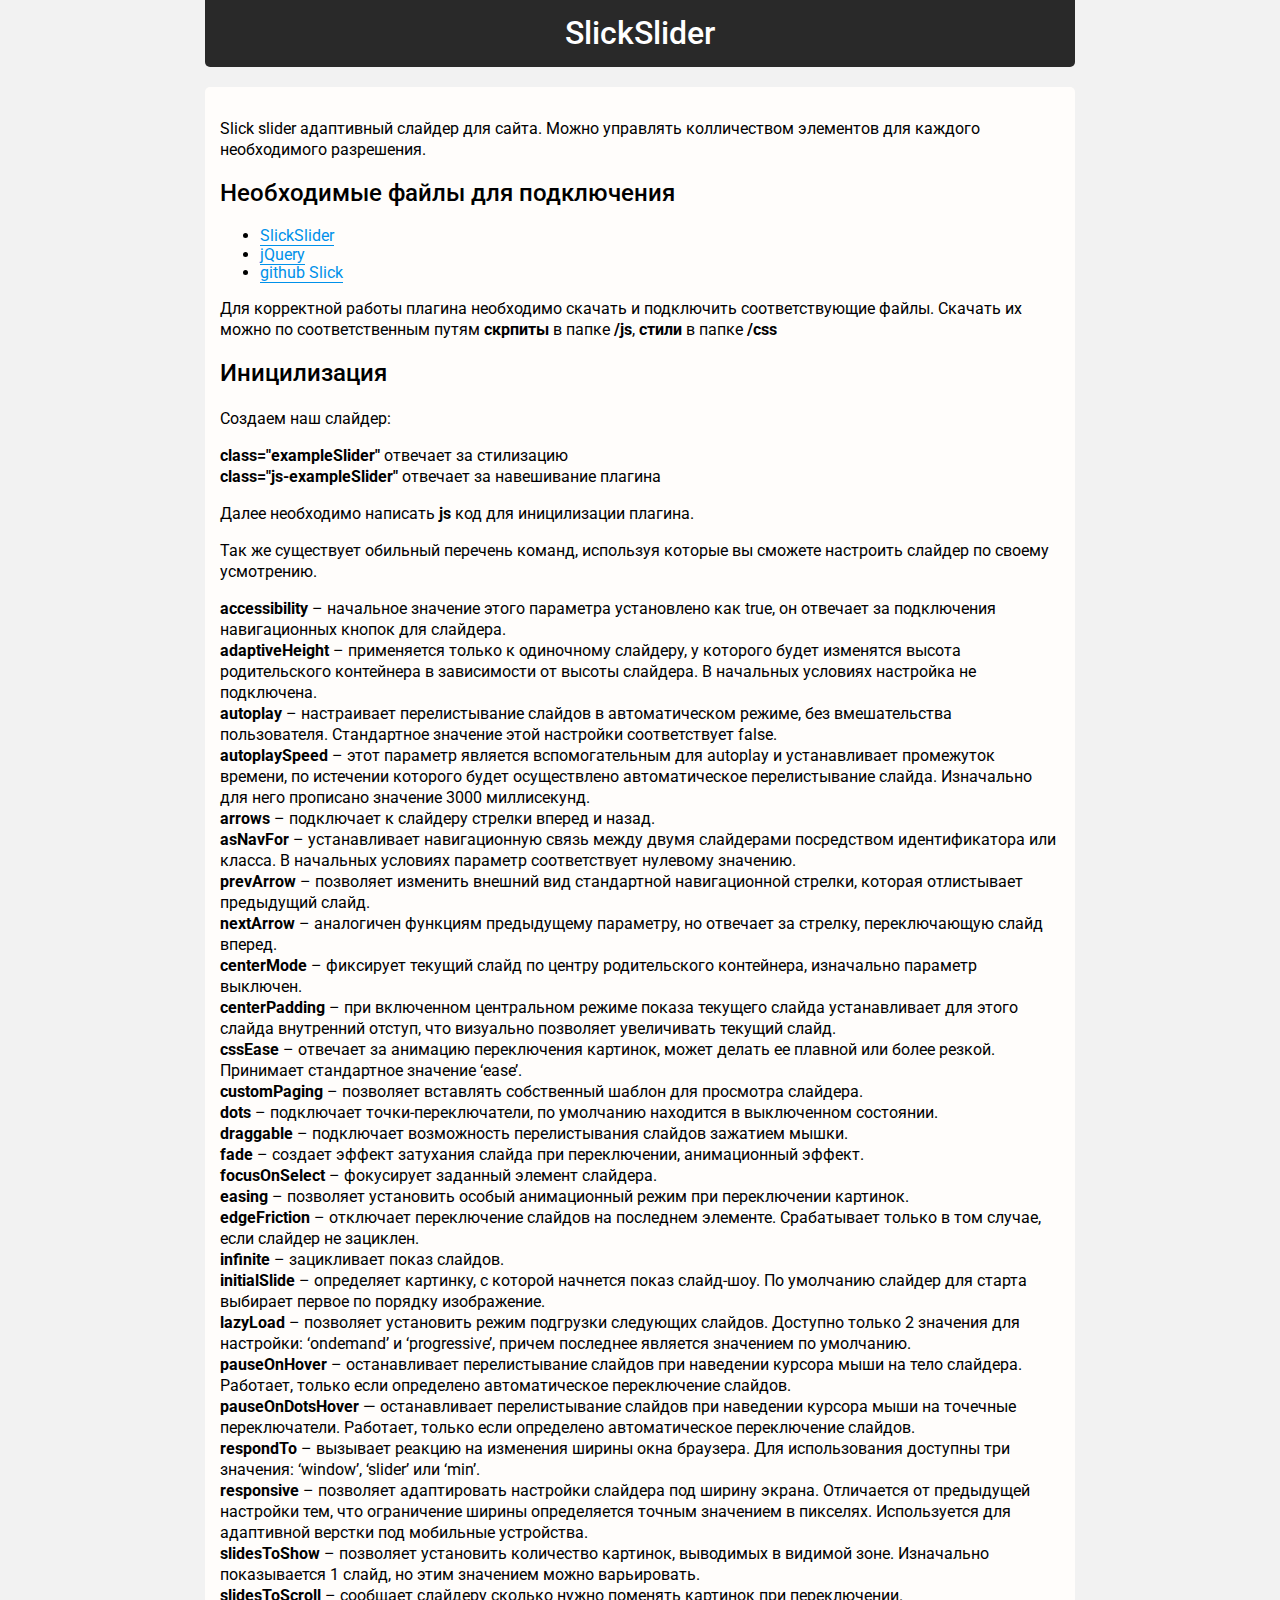
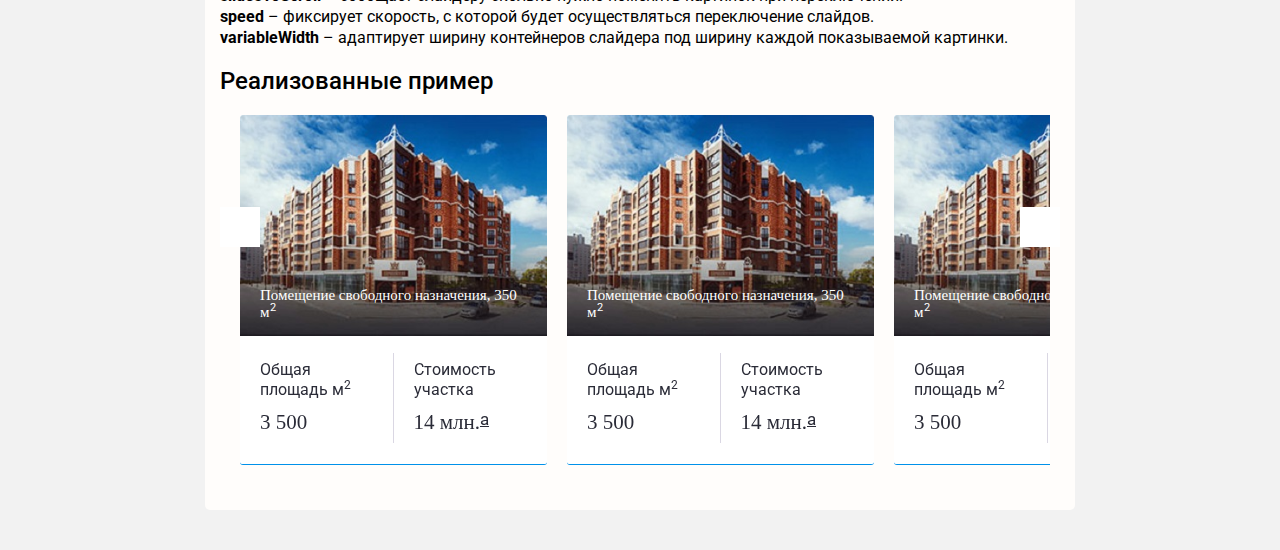
<file: slickslider/index.html>
<!DOCTYPE html>
<html lang="ru">
	<head>
		<meta http-equiv="Content-Type" content="text/html; charset=UTF-8">
		<!--[if lt IE 9]><script src="https://cdnjs.cloudflare.com/ajax/libs/html5shiv/3.7.3/html5shiv.min.js"></script><![endif]-->
		<title>SlickSlider</title>
		<meta http-equiv="X-UA-Compatible" content="IE=edge">
		<link rel="icon" href="images/favicon.ico" type="image/x-icon">
		<link href="https://fonts.googleapis.com/css?family=Roboto" rel="stylesheet">
		<link rel="stylesheet" type="text/css" href="css/normalize.css">
		<link rel="stylesheet" type="text/css" href="css/fonts.css">
		<link rel="stylesheet" type="text/css" href="css/slick.css">
		<link rel="stylesheet" type="text/css" href="css/element_slider.css">
		<link rel="stylesheet" type="text/css" href="css/style.css">
	</head>
	<body>
		<main>
			<div class="wrapper">
				<div class="container">
					<div class="container__title">
						<h1>SlickSlider</h1>
					</div>
					<div class="example">
						<div class="example__information">
							<p>Slick slider адаптивный слайдер для сайта. Можно управлять колличеством элементов для каждого необходимого разрешения.</p>
							<h2>Необходимые файлы для подключения</h2>
							<ul>
								<li><a href="http://kenwheeler.github.io/slick/">SlickSlider</a></li>
								<li><a href="https://jquery.com">jQuery</a></li>
								<li><a href="https://github.com/kenwheeler/slick/">github Slick</a></li>
							</ul>
							<p>Для корректной работы плагина необходимо скачать и подключить соответствующие файлы. Скачать их можно по соответственным путям <b>скрпиты</b> в папке <b>/js</b>, <b>стили</b> в папке <b>/css</b></p>
							<h2>Иницилизация</h2>
							<p>Создаем наш слайдер:</p>
							<script async src="https://jsfiddle.net/tmqmt5ky/embed/html/dark/"></script>
							<p><b>сlass="exampleSlider"</b> отвечает за стилизацию<br><b>сlass="js-exampleSlider"</b> отвечает за навешивание плагина</p>
							<p>Далее необходимо написать <b>js</b> код для иницилизации плагина.</p>
							<script async src="https://jsfiddle.net/9kdfcpvx/embed/js/dark/"></script>
						</div>
						<p>Так же существует обильный перечень команд, используя которые вы сможете настроить слайдер по своему усмотрению.</p>
						<p><b>аccessibility</b> – начальное значение этого параметра установлено как true, он отвечает за подключения навигационных кнопок для слайдера.<br>
						<b>adaptiveHeight</b> – применяется только к одиночному слайдеру, у которого будет изменятся высота родительского контейнера в зависимости от высоты слайдера. В начальных условиях настройка не подключена.<br>
						<b>autoplay</b> – настраивает перелистывание слайдов в автоматическом режиме, без вмешательства пользователя. Стандартное значение этой настройки соответствует false.<br>
						<b>autoplaySpeed</b> – этот параметр является вспомогательным для autoplay и устанавливает промежуток времени, по истечении которого будет осуществлено автоматическое перелистывание слайда. Изначально для него прописано значение 3000 миллисекунд.<br>
						<b>arrows</b> – подключает к слайдеру стрелки вперед и назад.<br>
						<b>asNavFor</b> – устанавливает навигационную связь между двумя слайдерами посредством идентификатора или класса. В начальных условиях параметр соответствует нулевому значению.<br>
						<b>prevArrow</b> – позволяет изменить внешний вид стандартной навигационной стрелки, которая отлистывает предыдущий слайд.<br>
						<b>nextArrow</b> – аналогичен функциям предыдущему параметру, но отвечает за стрелку, переключающую слайд вперед.<br>
						<b>centerMode</b> – фиксирует текущий слайд по центру родительского контейнера, изначально параметр выключен.<br>
						<b>centerPadding</b> – при включенном центральном режиме показа текущего слайда устанавливает для этого слайда внутренний отступ, что визуально позволяет увеличивать текущий слайд.<br>
						<b>cssEase</b> – отвечает за анимацию переключения картинок, может делать ее плавной или более резкой. Принимает стандартное значение ‘ease’.<br>
						<b>customPaging</b> – позволяет вставлять собственный шаблон для просмотра слайдера.<br>
						<b>dots</b> – подключает точки-переключатели, по умолчанию находится в выключенном состоянии.<br>
						<b>draggable</b> – подключает возможность перелистывания слайдов зажатием мышки.<br>
						<b>fade</b> – создает эффект затухания слайда при переключении, анимационный эффект.<br>
						<b>focusOnSelect</b> – фокусирует заданный элемент слайдера.<br>
						<b>easing</b> – позволяет установить особый анимационный режим при переключении картинок.<br>
						<b>edgeFriction</b> – отключает переключение слайдов на последнем элементе. Срабатывает только в том случае, если слайдер не зациклен.<br>
						<b>infinite</b> – зацикливает показ слайдов.<br>
						<b>initialSlide</b> – определяет картинку, с которой начнется показ слайд-шоу. По умолчанию слайдер для старта выбирает первое по порядку изображение.<br>
						<b>lazyLoad</b> – позволяет установить режим подгрузки следующих слайдов. Доступно только 2 значения для настройки: ‘ondemand’ и ‘progressive’, причем последнее является значением по умолчанию.<br>
						<b>pauseOnHover</b> – останавливает перелистывание слайдов при наведении курсора мыши на тело слайдера. Работает, только если определено автоматическое переключение слайдов.<br>
						<b>pauseOnDotsHover</b> — останавливает перелистывание слайдов при наведении курсора мыши на точечные переключатели. Работает, только если определено автоматическое переключение слайдов.<br>
						<b>respondTo</b> – вызывает реакцию на изменения ширины окна браузера. Для использования доступны три значения: ‘window’, ‘slider’ или ‘min’.<br>
						<b>responsive</b> – позволяет адаптировать настройки слайдера под ширину экрана. Отличается от предыдущей настройки тем, что ограничение ширины определяется точным значением в пикселях. Используется для адаптивной верстки под мобильные устройства.<br>
						<b>slidesToShow</b> – позволяет установить количество картинок, выводимых в видимой зоне. Изначально показывается 1 слайд, но этим значением можно варьировать.<br>
						<b>slidesToScroll</b> – сообщает слайдеру сколько нужно поменять картинок при переключении.<br>
						<b>speed</b> – фиксирует скорость, с которой будет осуществляться переключение слайдов.<br>
						<b>variableWidth</b> – адаптирует ширину контейнеров слайдера под ширину каждой показываемой картинки.</p>
						<h2>Реализованные пример</h2>
						<section class="elementSlider">
							<div class="elementSlider__slider js-elementSlider">
										<div class="elementSlider__item">
											<a href="#" class="elementSlider__link">
												<div class="elementSlider__img">
													<div class="elementSlider__img-cell">
														<img src="media/slider-1.jpg" class="elementSlider__img-img" alt=""/>
													</div>
													<span class="elementSlider__link-title">
														Помещение свободного назначения, 350 м<sup>2</sup>
													</span>
												</div>
												<div class="elementSlider__row">
													<div class="elementSlider__col left">
														<span class="elementSlider__col-title">Общая площадь&nbsp;м<sup>2</sup></span>
														<span class="elementSlider__col-info">3 500</span>
													</div>
													<div class="elementSlider__col right">
														<span class="elementSlider__col-title">Стоимость участка</span>
														<span class="elementSlider__col-info">14 млн.<ins class="rub">a</ins></span>
													</div>
												</div>
											</a>
										</div>
										<div class="elementSlider__item">
											<a href="#" class="elementSlider__link">
												<div class="elementSlider__img">
													<div class="elementSlider__img-cell">
														<img src="media/slider-1.jpg" class="elementSlider__img-img" alt=""/>
													</div>
													<span class="elementSlider__link-title">
														Помещение свободного назначения, 350 м<sup>2</sup>
													</span>
												</div>
												<div class="elementSlider__row">
													<div class="elementSlider__col left">
														<span class="elementSlider__col-title">Общая площадь&nbsp;м<sup>2</sup></span>
														<span class="elementSlider__col-info">3 500</span>
													</div>
													<div class="elementSlider__col right">
														<span class="elementSlider__col-title">Стоимость участка</span>
														<span class="elementSlider__col-info">14 млн.<ins class="rub">a</ins></span>
													</div>
												</div>
											</a>
										</div>
										<div class="elementSlider__item">
											<a href="#" class="elementSlider__link">
												<div class="elementSlider__img">
													<div class="elementSlider__img-cell">
														<img src="media/slider-1.jpg" class="elementSlider__img-img" alt=""/>
													</div>
													<span class="elementSlider__link-title">
														Помещение свободного назначения, 350 м<sup>2</sup>
													</span>
												</div>
												<div class="elementSlider__row">
													<div class="elementSlider__col left">
														<span class="elementSlider__col-title">Общая площадь&nbsp;м<sup>2</sup></span>
														<span class="elementSlider__col-info">3 500</span>
													</div>
													<div class="elementSlider__col right">
														<span class="elementSlider__col-title">Стоимость участка</span>
														<span class="elementSlider__col-info">14 млн.<ins class="rub">a</ins></span>
													</div>
												</div>
											</a>
										</div>
										<div class="elementSlider__item">
											<a href="#" class="elementSlider__link">
												<div class="elementSlider__img">
													<div class="elementSlider__img-cell">
														<img src="media/slider-1.jpg" class="elementSlider__img-img" alt=""/>
													</div>
													<span class="elementSlider__link-title">
														Помещение свободного назначения, 350 м<sup>2</sup>
													</span>
												</div>
												<div class="elementSlider__row">
													<div class="elementSlider__col left">
														<span class="elementSlider__col-title">Общая площадь&nbsp;м<sup>2</sup></span>
														<span class="elementSlider__col-info">3 500</span>
													</div>
													<div class="elementSlider__col right">
														<span class="elementSlider__col-title">Стоимость участка</span>
														<span class="elementSlider__col-info">14 млн.<ins class="rub">a</ins></span>
													</div>
												</div>
											</a>
										</div>
							</div>
						</section>
					</div>
				</div>
			</div>
		</main>
		<script src="js/modernizr.min.js"></script>
		<script src="js/jquery.min.js"></script>
		<script src="js/slick.min.js"></script>
		<script src="js/script.js"></script>
	</body>
</html>
</file>
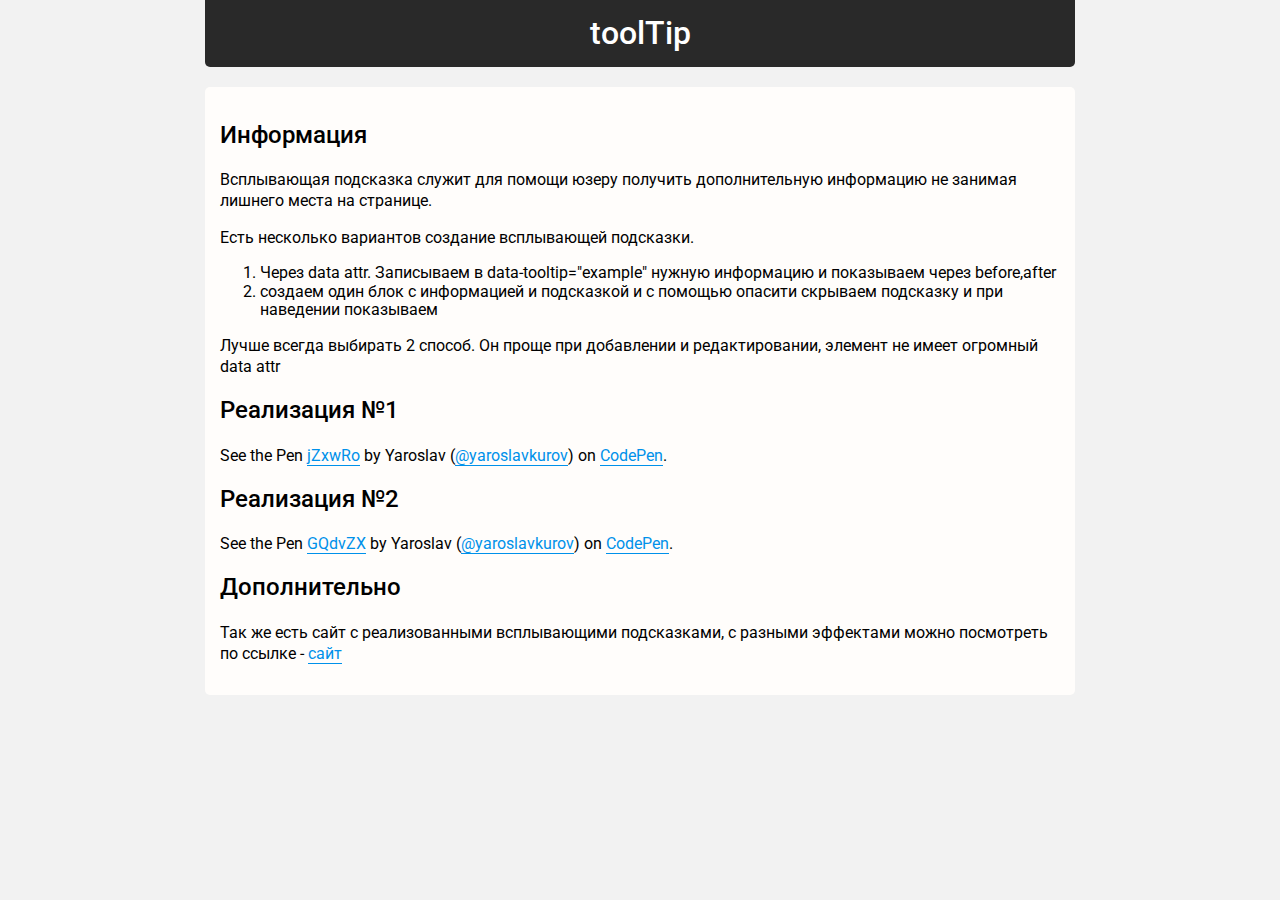
<file: tooltip/index.html>
<!DOCTYPE html>
<html lang="ru">
	<head>
		<meta http-equiv="Content-Type" content="text/html; charset=UTF-8">
		<!--[if lt IE 9]><script src="https://cdnjs.cloudflare.com/ajax/libs/html5shiv/3.7.3/html5shiv.min.js"></script><![endif]-->
		<title>toolTip</title>
		<meta http-equiv="X-UA-Compatible" content="IE=edge">
		<meta name="viewport" content="width=device-width, initial-scale=1">
		<link rel="icon" href="images/favicon.ico" type="image/x-icon">
		<link href="https://fonts.googleapis.com/css?family=Roboto" rel="stylesheet">
		<link rel="stylesheet" type="text/css" href="css/normalize.css">
		<link rel="stylesheet" type="text/css" href="css/fonts.css">
		<link rel="stylesheet" type="text/css" href="css/style.css">
	</head>
	<body>
		<main>
			<div class="wrapper">
				<div class="container">
					<div class="container__title">
						<h1>toolTip</h1>
					</div>
					<div class="example">
						<div class="example__information">
							<h2>Информация</h2>
							<p>Всплывающая подсказка служит для помощи юзеру получить дополнительную информацию не занимая лишнего места на странице.</p>
							<p>Есть несколько вариантов создание всплывающей подсказки.</p>
							<ol>
								<li>Через data attr. Записываем в data-tooltip="example" нужную информацию и показываем через before,after</li>
								<li>создаем один блок с информацией и подсказкой и с помощью опасити скрываем подсказку и при наведении показываем</li>
							</ol>
							<p>Лучше всегда выбирать 2 способ. Он проще при добавлении и редактировании, элемент не имеет огромный data attr</p>
							<h2>Реализация №1</h2>
							<p data-height="265" data-theme-id="dark" data-slug-hash="jZxwRo" data-default-tab="css,result" data-user="yaroslavkurov" data-embed-version="2" data-pen-title="jZxwRo" class="codepen">See the Pen <a href="https://codepen.io/yaroslavkurov/pen/jZxwRo/">jZxwRo</a> by Yaroslav (<a href="https://codepen.io/yaroslavkurov">@yaroslavkurov</a>) on <a href="https://codepen.io">CodePen</a>.</p><script async src="https://static.codepen.io/assets/embed/ei.js"></script>
							<h2>Реализация №2</h2>
							<p data-height="265" data-theme-id="dark" data-slug-hash="GQdvZX" data-default-tab="css,result" data-user="yaroslavkurov" data-embed-version="2" data-pen-title="GQdvZX" class="codepen">See the Pen <a href="https://codepen.io/yaroslavkurov/pen/GQdvZX/">GQdvZX</a> by Yaroslav (<a href="https://codepen.io/yaroslavkurov">@yaroslavkurov</a>) on <a href="https://codepen.io">CodePen</a>.</p><script async src="https://static.codepen.io/assets/embed/ei.js"></script>
							<h2>Дополнительно</h2>
							<p>Так же есть сайт с реализованными всплывающими подсказками, с разными эффектами можно посмотреть по ссылке - <a href="https://tympanus.net/Development/TooltipStylesInspiration/">сайт</a></p>
						</div>
					</div>
				</div>
			</div>
		</main>
		<script src="js/modernizr.min.js" ></script>
		<script src="js/jquery.min.js" ></script>
	</body>
</html>
</file>
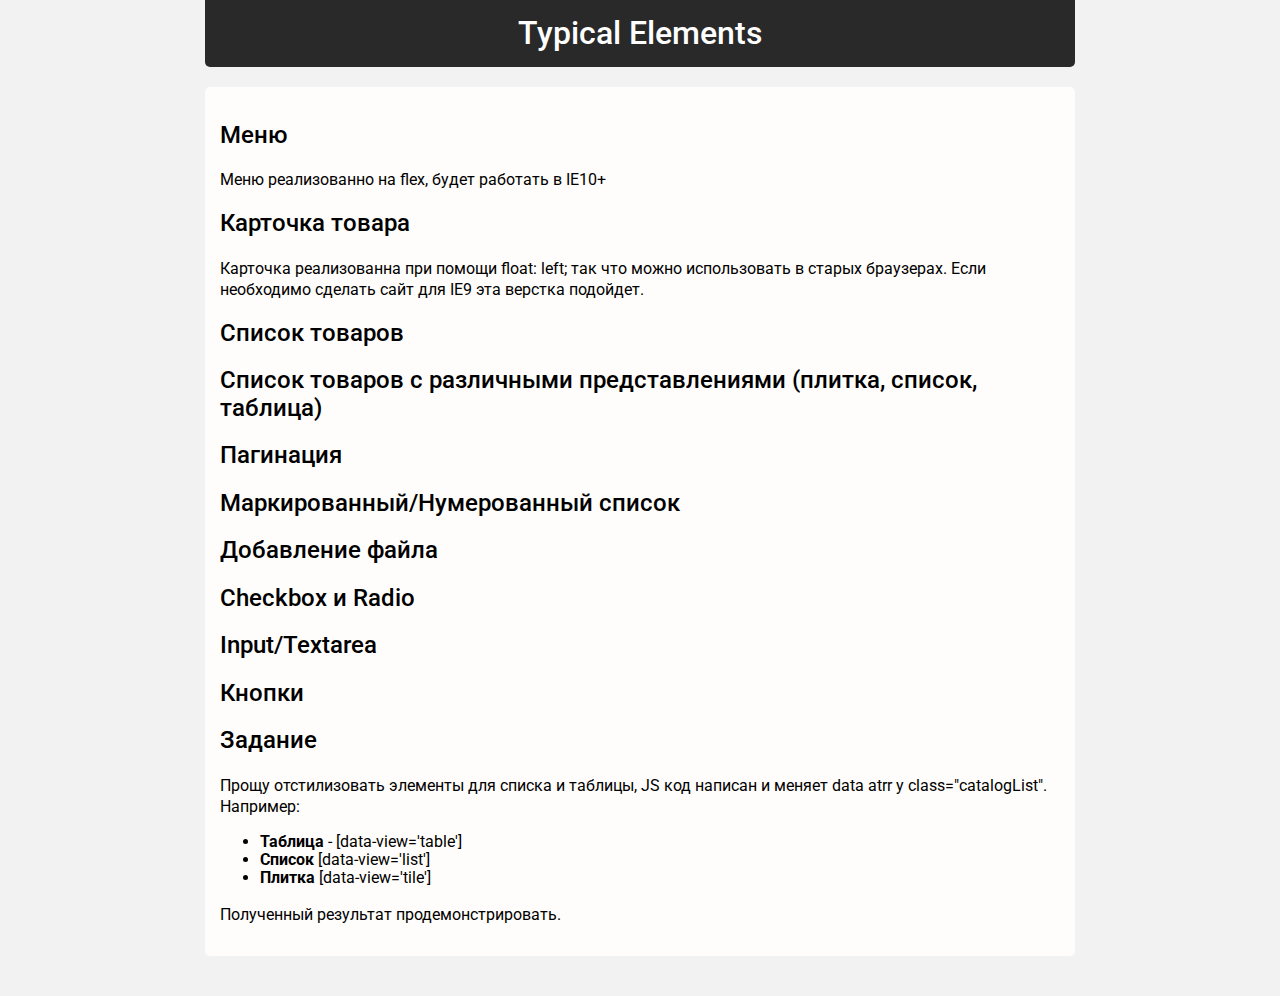
<file: typicalelements/index.html>
<!DOCTYPE html>
<html lang="ru">
	<head>
		<meta http-equiv="Content-Type" content="text/html; charset=UTF-8">
		<!--[if lt IE 9]><script src="https://cdnjs.cloudflare.com/ajax/libs/html5shiv/3.7.3/html5shiv.min.js"></script><![endif]-->
		<title>Typical Elements</title>
		<link rel="icon" href="images/favicon.ico" type="image/x-icon">
		<meta http-equiv="X-UA-Compatible" content="IE=edge">
		<meta name="viewport" content="width=device-width, initial-scale=1">
		<link href="https://fonts.googleapis.com/css?family=Roboto" rel="stylesheet">
		<link rel="stylesheet" type="text/css" href="css/normalize.css">
		<link rel="stylesheet" type="text/css" href="css/fonts.css">
		<link rel="stylesheet" type="text/css" href="css/style.css">
	</head>
	<body>
		<main>
			<div class="wrapper">
				<div class="container">
					<div class="container__title">
						<h1>Typical Elements</h1>
					</div>
					<div class="example">
						<div class="example__information">
							<h2>Меню</h2>
							<script async src="https://jsfiddle.net/w1nqrkg9/13/embed/html,css,result/dark/"></script>
							<p>Меню реализованно на flex, будет работать в IE10+</p>
							<h2>Карточка товара</h2>
							<p>Карточка реализованна при помощи float: left; так что можно использовать в старых браузерах. Если необходимо сделать сайт для IE9 эта верстка подойдет.</p>
							<script async src="https://jsfiddle.net/gmaxb1qn/28/embed/html,css,result/dark/"></script>
							<h2>Список товаров</h2>
							<script async src="https://jsfiddle.net/gmaxb1qn/30/embed/html,css,result/dark/"></script>
							<h2>Список товаров с различными представлениями (плитка, список, таблица)</h2>
							<script async src="https://jsfiddle.net/gmaxb1qn/56/embed/js,html,css,result/dark/"></script>
							<h2>Пагинация</h2>
							<script async src="https://jsfiddle.net/jdr4cn1w/8/embed/html,css,result/dark/"></script>
							<h2>Маркированный/Нумерованный список</h2>
							<script async src="https://jsfiddle.net/e1b085b0/3/embed/html,css,result/dark/"></script>
							<h2>Добавление файла</h2>
							<script async src="https://jsfiddle.net/767jpqeh/5/embed/html,css,result/dark/"></script>
							<h2>Checkbox и Radio</h2>
							<script async src="https://jsfiddle.net/qoqxkyus/4/embed/html,css,result/dark/"></script>
							<h2>Input/Textarea</h2>
							<script async src="https://jsfiddle.net/ou4py4pw/2/embed/html,css,result/dark/"></script>
							<h2>Кнопки</h2>
							<script async src="https://jsfiddle.net/cwLbhmrk/5/embed/html,css,result/dark/"></script>
							<h2>Задание</h2>
							<p>Прощу отстилизовать элементы для списка и таблицы, JS код написан и меняет data atrr у class="catalogList". Например:</p>
							<ul>
								<li><b>Таблица</b> - [data-view='table']</li>
								<li><b>Список</b> [data-view='list']</li>
								<li><b>Плитка</b> [data-view='tile']</li>
							</ul>
							<p>Полученный результат продемонстрировать.</p>
						</div>
					</div>
				</div>
			</div>
		</main>
		<script src="js/modernizr.min.js" ></script>
		<script src="js/jquery.min.js" ></script>
	</body>
</html>
</file>
<file: css/fonts.css>
@font-face {
  font-family:'icomoon';src:url("../fonts/Icon/icomoon.eot?6su9j0");src:url("../fonts/Icon/icomoon.eot?6su9j0#iefix") format("embedded-opentype"), url("../fonts/Icon/icomoon.ttf?6su9j0") format("truetype"), url("../fonts/Icon/icomoon.woff?6su9j0") format("woff"), url("../fonts/Icon/icomoon.svg?6su9j0#icomoon") format("svg");font-weight:normal;font-style:normal;
}
</file>
<file: css/style.css>
* {
	box-sizing: border-box;
	font-family: 'Roboto', sans-serif;
}
body {
	background: #f2f2f2;
}
h1 {
	text-align: center;
	margin: 0;
	color: #fff;
	font-weight: 500;
	font-style: normal;
}
h2,
h3 {
	font-weight: 500;
	font-style: normal;
}
p {
	line-height: 21px;
}
a {
	color: #0091ea;
	border-bottom: 1px solid #0091ea;
	transition: 0.24s all;
	text-decoration: none;
}
a:hover {
	border-color: #fff;
}
.wrapper {
	max-width: 870px;
	margin: 0 auto;
	padding-bottom: 40px;
}
.container__title {
	padding-top: 15px;
	padding-bottom: 15px;
	background-color: #292929;
	margin-bottom: 20px;
	border-bottom-left-radius: 5px;
	border-bottom-right-radius: 5px;
}
.example {
	margin-top: 10px;
	padding: 15px;
	border-radius: 5px;
	background-color: #FFFDFB;
}
.example__title {
	display: block;
	margin-bottom: 10px;
}
.example__scroll {
	overflow-x: scroll;
	overflow: auto;
	background-color: #FFD6A4;
}
pre {
	font-size: 12px;
	background: #FFD6A4;
	padding: 10px;
	margin: 0;
}
/*SELECT STYLE*/
.styled-select {
	position: absolute;
	top: 0px;
	left: 0px;
	right: 0px;
	height: 100%;
	width: 100%;
	border: none;
	z-index: 1;
	-moz-box-sizing: border-box;
	-webkit-box-sizing: border-box;
	box-sizing: border-box;
	-ms-filter: "progid:DXImageTransform.Microsoft.Alpha(Opacity=0)";
	filter: alpha(opacity=0);
	-moz-opacity: 0;
	-khtml-opacity: 0;
	opacity: 0;
}
.example__select {
	margin-bottom: 30px;
}
.SumoSelect ul li.disabled {
	display: none;
}
.SumoSelect {
	width: 100%;
	height: 52px;
	cursor: pointer;
	max-width: 100%;
}
.SumoSelect .CaptionCont.SlectBox.clicked {
	border-color: #069edb;
	-webkit-border-bottom-right-radius: 0;
	-moz-border-radius-bottomright: 0;
	border-bottom-right-radius: 0;
	-webkit-border-bottom-left-radius: 0;
	-moz-border-radius-bottomleft: 0;
	border-bottom-left-radius: 0;
}
.SumoSelect .CaptionCont.SlectBox.clicked i:after {
	-webkit-transform: rotate(180deg);
	-moz-transform: rotate(180deg);
	-ms-transform: rotate(180deg);
	-o-transform: rotate(180deg);
	transform: rotate(180deg);
}
.SumoSelect:hover .CaptionCont {
	border-color: #069edb;
}
.SumoSelect:focus .CaptionCont {
	border-color: #bfd4eb;
}
.SumoSelect .CaptionCont {
	cursor: pointer;
	border: 1px solid #a7c5d1;
	width: 100%;
	max-width: 100%;
	-webkit-transition: all 0.25s;
	-o-transition: all 0.25s;
	-moz-transition: all 0.25s;
	transition: all 0.25s;
	font-size: 16px;
	line-height: 20px;
	padding-left: 14px;
	padding-top: 15px;
	padding-bottom: 15px;
	padding-right: 33px;
}
.SumoSelect .CaptionCont .placeholder {
	color: #9cbcc6;
}
.SumoSelect .CaptionCont span {
	cursor: pointer;
}
.SumoSelect .CaptionCont label {
	width: 16px;
	height: 8px;
	right: 14px;
	cursor: pointer;
}
.SumoSelect .CaptionCont label i {
	border: 0;
	cursor: pointer;
	position: relative;
	width: 100%;
	height: 100%;
}
.SumoSelect .CaptionCont label i:after {
	position: absolute;
	left: 2px;
	color: #099fdb;
	top: 18px;
	content: "\33";
	font-family: "icomoon";
	font-size: 7px;
	font-style: normal;
	-webkit-transition: all 0.24s;
	-o-transition: all 0.24s;
	-moz-transition: all 0.24s;
	transition: all 0.24s;
}
.SumoSelect .optWrapper.open {
	max-height: 160px;
	top: 40px;
	border: 1px solid #dde3e3;
}
.SumoSelect .optWrapper {
	-webkit-transition: opacity 0.25s;
	-o-transition: opacity 0.25s;
	-moz-transition: opacity 0.25s;
	transition: opacity 0.25s;
}
.SumoSelect .optWrapper .options {
	padding: 0;
	margin: 0;
	margin-top: 10px;
	margin-bottom: 10px;
}
.SumoSelect .optWrapper .options li {
	border: 0;
	padding: 0;
	-webkit-border-radius: 0;
	-moz-border-radius: 0;
	border-radius: 0;
	list-style: none;
	margin: 0;
}
.SumoSelect .optWrapper .options li:before {
	content: none;
}
.SumoSelect .optWrapper .options li:after {
	content: none;
}
.SumoSelect .optWrapper .options li:hover {
	background: none;
}
.SumoSelect .optWrapper .options li label {
	padding-left: 15px;
	padding-bottom: 6px;
	padding-top: 6px;
	font-size: 14px;
	display: block;
	color: #322e2f;
	padding-right: 30px;
	line-height: 19px;
	cursor: pointer;
	-webkit-transition: color 0.24s;
	-o-transition: color 0.24s;
	-moz-transition: color 0.24s;
	transition: color 0.24s;
}
.SumoSelect .optWrapper .options li label:hover {
	color: #0188e5;
}
.SumoSelect .optWrapper .options li:before {
	content: none;
}
.SumoSelect .optWrapper .options li:first-child {
	-webkit-border-radius: 0;
	-moz-border-radius: 0;
	border-radius: 0;
}
.SumoSelect .optWrapper .options:before {
	content: '';
	position: absolute;
	top: 0;
	left: 0;
	right: 0;
	margin-left: auto;
	margin-right: auto;
	width: -webkit-calc(100% - 84px);
	width: -moz-calc(100% - 84px);
	width: calc(100% - 84px);
	height: 1px;
	background-color: #a7c5d1;
}
.SumoSelect .optWrapper.open {
	top: 42px;
	border: 1px solid #069edb;
	border-top: 0;
	-webkit-border-bottom-right-radius: 5px;
	-moz-border-radius-bottomright: 5px;
	border-bottom-right-radius: 5px;
	-webkit-border-bottom-left-radius: 5px;
	-moz-border-radius-bottomleft: 5px;
	border-bottom-left-radius: 5px;
}
.SumoSelect .jspDrag {
	width: 12px;
	background-color: #ed1a3b;
	-webkit-border-radius: 50%;
	-moz-border-radius: 50%;
	border-radius: 50%;
	border: 0;
	left: -6px;
	-webkit-transition: all 0.24s;
	-o-transition: all 0.24s;
	-moz-transition: all 0.24s;
	transition: all 0.24s;
}
.SumoSelect .jspHover {
	background-color: #ff3050;
}
.SumoSelect .jspActive {
	background-color: #ce0020;
}
.SumoSelect .jspTrack {
	background-color: #cfe0e7;
	width: 1px;
	left: 3px;
}
.SumoSelect .jspVerticalBar .jspCap {
	height: 18px;
}
</file>
<file: ajax/css/fonts.css>
@font-face {
  font-family:'icomoon';src:url("../fonts/Icon/icomoon.eot?6su9j0");src:url("../fonts/Icon/icomoon.eot?6su9j0#iefix") format("embedded-opentype"), url("../fonts/Icon/icomoon.ttf?6su9j0") format("truetype"), url("../fonts/Icon/icomoon.woff?6su9j0") format("woff"), url("../fonts/Icon/icomoon.svg?6su9j0#icomoon") format("svg");font-weight:normal;font-style:normal;
}
</file>
<file: ajax/css/style.css>
* {
	box-sizing: border-box;
	font-family: 'Roboto', sans-serif;
}
body {
	background: #f2f2f2;
}
h1 {
	text-align: center;
	margin: 0;
	color: #fff;
	font-weight: 500;
	font-style: normal;
}
h2,
h3 {
	font-weight: 500;
	font-style: normal;
}
p {
	line-height: 21px;
}
a {
	color: #0091ea;
	border-bottom: 1px solid #0091ea;
	transition: 0.24s all;
	text-decoration: none;
}
a:hover {
	border-color: #fff;
}
.wrapper {
	max-width: 870px;
	margin: 0 auto;
	padding-bottom: 40px;
}
.container__title {
	padding-top: 15px;
	padding-bottom: 15px;
	background-color: #292929;
	margin-bottom: 20px;
	border-bottom-left-radius: 5px;
	border-bottom-right-radius: 5px;
}
.example {
	margin-top: 10px;
	padding: 15px;
	border-radius: 5px;
	background-color: #FFFDFB;
}
.example__title {
	display: block;
	margin-bottom: 10px;
}
.example__scroll {
	overflow-x: scroll;
	overflow: auto;
	background-color: #FFD6A4;
}
pre {
	font-size: 12px;
	background: #FFD6A4;
	padding: 10px;
	margin: 0;
}
/*SELECT STYLE*/
.styled-select {
	position: absolute;
	top: 0px;
	left: 0px;
	right: 0px;
	height: 100%;
	width: 100%;
	border: none;
	z-index: 1;
	-moz-box-sizing: border-box;
	-webkit-box-sizing: border-box;
	box-sizing: border-box;
	-ms-filter: "progid:DXImageTransform.Microsoft.Alpha(Opacity=0)";
	filter: alpha(opacity=0);
	-moz-opacity: 0;
	-khtml-opacity: 0;
	opacity: 0;
}
.example__select {
	margin-bottom: 30px;
}
.SumoSelect ul li.disabled {
	display: none;
}
.SumoSelect {
	width: 100%;
	height: 52px;
	cursor: pointer;
	max-width: 100%;
}
.SumoSelect .CaptionCont.SlectBox.clicked {
	border-color: #069edb;
	-webkit-border-bottom-right-radius: 0;
	-moz-border-radius-bottomright: 0;
	border-bottom-right-radius: 0;
	-webkit-border-bottom-left-radius: 0;
	-moz-border-radius-bottomleft: 0;
	border-bottom-left-radius: 0;
}
.SumoSelect .CaptionCont.SlectBox.clicked i:after {
	-webkit-transform: rotate(180deg);
	-moz-transform: rotate(180deg);
	-ms-transform: rotate(180deg);
	-o-transform: rotate(180deg);
	transform: rotate(180deg);
}
.SumoSelect:hover .CaptionCont {
	border-color: #069edb;
}
.SumoSelect:focus .CaptionCont {
	border-color: #bfd4eb;
}
.SumoSelect .CaptionCont {
	cursor: pointer;
	border: 1px solid #a7c5d1;
	width: 100%;
	max-width: 100%;
	-webkit-transition: all 0.25s;
	-o-transition: all 0.25s;
	-moz-transition: all 0.25s;
	transition: all 0.25s;
	font-size: 16px;
	line-height: 20px;
	padding-left: 14px;
	padding-top: 15px;
	padding-bottom: 15px;
	padding-right: 33px;
}
.SumoSelect .CaptionCont .placeholder {
	color: #9cbcc6;
}
.SumoSelect .CaptionCont span {
	cursor: pointer;
}
.SumoSelect .CaptionCont label {
	width: 16px;
	height: 8px;
	right: 14px;
	cursor: pointer;
}
.SumoSelect .CaptionCont label i {
	border: 0;
	cursor: pointer;
	position: relative;
	width: 100%;
	height: 100%;
}
.SumoSelect .CaptionCont label i:after {
	position: absolute;
	left: 2px;
	color: #099fdb;
	top: 18px;
	content: "\33";
	font-family: "icomoon";
	font-size: 7px;
	font-style: normal;
	-webkit-transition: all 0.24s;
	-o-transition: all 0.24s;
	-moz-transition: all 0.24s;
	transition: all 0.24s;
}
.SumoSelect .optWrapper.open {
	max-height: 160px;
	top: 40px;
	border: 1px solid #dde3e3;
}
.SumoSelect .optWrapper {
	-webkit-transition: opacity 0.25s;
	-o-transition: opacity 0.25s;
	-moz-transition: opacity 0.25s;
	transition: opacity 0.25s;
}
.SumoSelect .optWrapper .options {
	padding: 0;
	margin: 0;
	margin-top: 10px;
	margin-bottom: 10px;
}
.SumoSelect .optWrapper .options li {
	border: 0;
	padding: 0;
	-webkit-border-radius: 0;
	-moz-border-radius: 0;
	border-radius: 0;
	list-style: none;
	margin: 0;
}
.SumoSelect .optWrapper .options li:before {
	content: none;
}
.SumoSelect .optWrapper .options li:after {
	content: none;
}
.SumoSelect .optWrapper .options li:hover {
	background: none;
}
.SumoSelect .optWrapper .options li label {
	padding-left: 15px;
	padding-bottom: 6px;
	padding-top: 6px;
	font-size: 14px;
	display: block;
	color: #322e2f;
	padding-right: 30px;
	line-height: 19px;
	cursor: pointer;
	-webkit-transition: color 0.24s;
	-o-transition: color 0.24s;
	-moz-transition: color 0.24s;
	transition: color 0.24s;
}
.SumoSelect .optWrapper .options li label:hover {
	color: #0188e5;
}
.SumoSelect .optWrapper .options li:before {
	content: none;
}
.SumoSelect .optWrapper .options li:first-child {
	-webkit-border-radius: 0;
	-moz-border-radius: 0;
	border-radius: 0;
}
.SumoSelect .optWrapper .options:before {
	content: '';
	position: absolute;
	top: 0;
	left: 0;
	right: 0;
	margin-left: auto;
	margin-right: auto;
	width: -webkit-calc(100% - 84px);
	width: -moz-calc(100% - 84px);
	width: calc(100% - 84px);
	height: 1px;
	background-color: #a7c5d1;
}
.SumoSelect .optWrapper.open {
	top: 42px;
	border: 1px solid #069edb;
	border-top: 0;
	-webkit-border-bottom-right-radius: 5px;
	-moz-border-radius-bottomright: 5px;
	border-bottom-right-radius: 5px;
	-webkit-border-bottom-left-radius: 5px;
	-moz-border-radius-bottomleft: 5px;
	border-bottom-left-radius: 5px;
}
.SumoSelect .jspDrag {
	width: 12px;
	background-color: #ed1a3b;
	-webkit-border-radius: 50%;
	-moz-border-radius: 50%;
	border-radius: 50%;
	border: 0;
	left: -6px;
	-webkit-transition: all 0.24s;
	-o-transition: all 0.24s;
	-moz-transition: all 0.24s;
	transition: all 0.24s;
}
.SumoSelect .jspHover {
	background-color: #ff3050;
}
.SumoSelect .jspActive {
	background-color: #ce0020;
}
.SumoSelect .jspTrack {
	background-color: #cfe0e7;
	width: 1px;
	left: 3px;
}
.SumoSelect .jspVerticalBar .jspCap {
	height: 18px;
}
</file>
<file: customselect/css/sumoselect.css>
.SumoSelect p{margin:0;}
.SlectBox{width:200px;padding:5px 8px;}
.SelectClass{position:absolute;top:0px;left:0px;right:0px;height:100%;width:100%;border:none;z-index:1;-webkit-box-sizing:border-box;-moz-box-sizing:border-box;box-sizing:border-box;-ms-filter:"progid:DXImageTransform.Microsoft.Alpha(Opacity=0)";filter:alpha(opacity=0);-moz-opacity:0;-khtml-opacity:0;opacity:0;}
.SumoSelect > .optWrapper > .options > li label, .SumoSelect > .CaptionCont{user-select:none;-o-user-select:none;-moz-user-select:none;-khtml-user-select:none;-webkit-user-select:none;}
.SumoSelect{display:inline-block;position:relative;outline:none;}
.SumoSelect:focus > .CaptionCont,.SumoSelect:hover > .CaptionCont{border-color:#7799D0;}
.SumoSelect > .CaptionCont{position:relative;border:1px solid #A4A4A4;min-height:14px;background-color:#fff;border-radius:2px;margin:0px;}
.SumoSelect > .CaptionCont > span{display:block;padding-right:30px;text-overflow:ellipsis;white-space:nowrap;overflow:hidden;cursor:default;}
.SumoSelect > .CaptionCont > label{position:absolute;top:0px;right:0px;bottom:0px;width:30px;}
.SumoSelect > .CaptionCont > label > i{width:16px;height:16px;display:block;position:absolute;top:0px;left:0px;right:0px;bottom:0px;margin:auto;background-repeat:no-repeat;opacity:1;width: 0;height: 0;border-style: solid;border-width: 5px 5px 0 5px;border-color: #101010 transparent transparent transparent;}
.SumoSelect > .optWrapper{top:30px;width:100%;position:absolute;left:0;opacity:0;visibility:hidden;-webkit-box-sizing:border-box;-moz-box-sizing:border-box;box-sizing:border-box;z-index:-100;background:#fff;overflow:hidden;}
.SumoSelect > .optWrapper.open{top:35px;visibility:visible;opacity:1;z-index:1000;}
.SumoSelect > .optWrapper > .options{list-style:none;display:block;padding:0px;margin:0px;overflow:auto;border-radius:2px;max-height:250px;}
.SumoSelect > .optWrapper.isFloating > .options{max-height:100%;}
.SumoSelect > .optWrapper > .options > li{padding:6px 6px;border-bottom:1px solid #F3F3F3;position:relative;}
.SumoSelect > .optWrapper > .options > li:first-child{border-radius:2px 2px 0px 0px;}
.SumoSelect > .optWrapper > .options > li:last-child{border-bottom:none;border-radius:0px 0px 2px 2px;}
.SumoSelect > .optWrapper > .options > li:hover{background-color:#E4E4E4;}
.SumoSelect > .optWrapper > .options > li.sel{background-color:#a1c0e4;}
.SumoSelect > .optWrapper > .options > li label{text-overflow:ellipsis;white-space:nowrap;overflow:hidden;display:block;cursor:pointer;}
.SumoSelect > .optWrapper > .options > li span{display:none;}
.SumoSelect > .optWrapper.isFloating{position:fixed;top:0px;left:0px;right:0px;width:90%;bottom:0px;margin:auto;max-height:90%;}
.SumoSelect > .optWrapper > .options > li.disabled{background-color:inherit;pointer-events:none;}
.SumoSelect > .optWrapper > .options > li.disabled *{-ms-filter:"progid:DXImageTransform.Microsoft.Alpha(Opacity=50)";filter:alpha(opacity=50);-moz-opacity:0.5;-khtml-opacity:0.5;opacity:0.5;}
.SumoSelect > .optWrapper.multiple .options{margin-top:0;}
.SumoSelect > .optWrapper.multiple .options > li{padding-left:35px;cursor:pointer;position:relative;}
.SumoSelect > .optWrapper.multiple .options > li span,
.SumoSelect .select-all > span{position:absolute;display:block;width:30px;top:0px;bottom:0px;margin-left:-35px;}
.SumoSelect > .optWrapper.multiple .options > li span i,
.SumoSelect .select-all > span i{position:absolute;margin:auto;left:0px;right:0px;top:0px;bottom:0px;width:14px;height:14px;border:1px solid #AEAEAE;border-radius:2px;background-color:#fff;}
.SumoSelect > .optWrapper > .MultiControls{display:none;border-top:1px solid #ddd;background-color:#fff;}
.SumoSelect > .optWrapper.multiple.isFloating > .MultiControls{display:block;margin-top:5px;position:absolute;bottom:0px;width:100%;}
.SumoSelect  .optWrapper.multiple  .MultiControls{display:none;}
.SumoSelect > .optWrapper.multiple.okCancelInMulti > .MultiControls > p{padding:6px;}
.SumoSelect > .optWrapper.multiple > .MultiControls > p{display:inline-block;cursor:pointer;padding:12px;width:50%;box-sizing:border-box;text-align:center;}
.SumoSelect > .optWrapper.multiple > .MultiControls > p:hover{background-color:#f1f1f1;}
.SumoSelect > .optWrapper.multiple > .MultiControls > p.btnOk{border-right:1px solid #DBDBDB;border-radius:0px 0px 0px 3px;}
.SumoSelect > .optWrapper.multiple > .MultiControls > p.btnCancel{border-radius:0px 0px 3px 0px;}
.SumoSelect > .optWrapper.isFloating > .options > li{padding:12px 6px;}
.SumoSelect > .optWrapper.multiple.isFloating > .options > li{padding-left:35px;}
.SumoSelect > .optWrapper.multiple.isFloating{padding-bottom:43px;}
.SumoSelect > .optWrapper.multiple .options > li.selected span i,
.SumoSelect .select-all.selected > span i,
.SumoSelect .select-all.partial > span i{background-color:rgb(104, 180, 45);;box-shadow:none;border-color:transparent;background-image:url('[data-uri]');background-repeat:no-repeat;background-position:center center;}
.SumoSelect.disabled{opacity:0.7;cursor:not-allowed;}
.SumoSelect.disabled > .CaptionCont{border-color:#ccc;box-shadow:none;}
.SumoSelect .select-all{margin-top:13px;border-radius:3px 3px 0px 0px;position:relative;background-color:#fff;padding:8px 0px 3px 35px;font-size: 12px;}
.SumoSelect .select-all > span i{cursor:pointer;}
.SumoSelect .select-all.partial > span i{background-color:#ccc;}
.SumoSelect > .optWrapper > .options > li.optGroup{padding-left:5px;text-decoration:underline;}
</file>
<file: customselect/css/fonts.css>
@font-face {
  font-family:'icomoon';src:url("../fonts/Icon/icomoon.eot?6su9j0");src:url("../fonts/Icon/icomoon.eot?6su9j0#iefix") format("embedded-opentype"), url("../fonts/Icon/icomoon.ttf?6su9j0") format("truetype"), url("../fonts/Icon/icomoon.woff?6su9j0") format("woff"), url("../fonts/Icon/icomoon.svg?6su9j0#icomoon") format("svg");font-weight:normal;font-style:normal;
}
</file>
<file: customselect/css/style.css>
* {
	box-sizing: border-box;
	font-family: 'Roboto', sans-serif;
}
body {
	background: #f2f2f2;
}
h1 {
	text-align: center;
	margin: 0;
	color: #fff;
	font-weight: 500;
	font-style: normal;
}
h2,
h3 {
	font-weight: 500;
	font-style: normal;
}
p {
	line-height: 21px;
}
a {
	color: #0091ea;
	border-bottom: 1px solid #0091ea;
	transition: 0.24s all;
	text-decoration: none;
}
a:hover {
	border-color: #fff;
}
.wrapper {
	max-width: 870px;
	margin: 0 auto;
	padding-bottom: 40px;
}
.container__title {
	padding-top: 15px;
	padding-bottom: 15px;
	background-color: #292929;
	margin-bottom: 20px;
	border-bottom-left-radius: 5px;
	border-bottom-right-radius: 5px;
}
.example {
	margin-top: 10px;
	padding: 15px;
	border-radius: 5px;
	background-color: #FFFDFB;
}
.example__title {
	display: block;
	margin-bottom: 10px;
}
.example__scroll {
	overflow-x: scroll;
	overflow: auto;
	background-color: #FFD6A4;
}
pre {
	font-size: 12px;
	background: #FFD6A4;
	padding: 10px;
	margin: 0;
}
/*SELECT STYLE*/
.styled-select {
	position: absolute;
	top: 0px;
	left: 0px;
	right: 0px;
	height: 100%;
	width: 100%;
	border: none;
	z-index: 1;
	-moz-box-sizing: border-box;
	-webkit-box-sizing: border-box;
	box-sizing: border-box;
	-ms-filter: "progid:DXImageTransform.Microsoft.Alpha(Opacity=0)";
	filter: alpha(opacity=0);
	-moz-opacity: 0;
	-khtml-opacity: 0;
	opacity: 0;
}
.example__select {
	margin-bottom: 30px;
}
.SumoSelect ul li.disabled {
	display: none;
}
.SumoSelect {
	width: 100%;
	height: 52px;
	cursor: pointer;
	max-width: 100%;
}
.SumoSelect .CaptionCont.SlectBox.clicked {
	border-color: #069edb;
	-webkit-border-bottom-right-radius: 0;
	-moz-border-radius-bottomright: 0;
	border-bottom-right-radius: 0;
	-webkit-border-bottom-left-radius: 0;
	-moz-border-radius-bottomleft: 0;
	border-bottom-left-radius: 0;
}
.SumoSelect .CaptionCont.SlectBox.clicked i:after {
	-webkit-transform: rotate(180deg);
	-moz-transform: rotate(180deg);
	-ms-transform: rotate(180deg);
	-o-transform: rotate(180deg);
	transform: rotate(180deg);
}
.SumoSelect:hover .CaptionCont {
	border-color: #069edb;
}
.SumoSelect:focus .CaptionCont {
	border-color: #bfd4eb;
}
.SumoSelect .CaptionCont {
	cursor: pointer;
	border: 1px solid #a7c5d1;
	width: 100%;
	max-width: 100%;
	-webkit-transition: all 0.25s;
	-o-transition: all 0.25s;
	-moz-transition: all 0.25s;
	transition: all 0.25s;
	font-size: 16px;
	line-height: 20px;
	padding-left: 14px;
	padding-top: 15px;
	padding-bottom: 15px;
	padding-right: 33px;
}
.SumoSelect .CaptionCont .placeholder {
	color: #9cbcc6;
}
.SumoSelect .CaptionCont span {
	cursor: pointer;
}
.SumoSelect .CaptionCont label {
	width: 16px;
	height: 8px;
	right: 14px;
	cursor: pointer;
}
.SumoSelect .CaptionCont label i {
	border: 0;
	cursor: pointer;
	position: relative;
	width: 100%;
	height: 100%;
}
.SumoSelect .CaptionCont label i:after {
	position: absolute;
	left: 2px;
	color: #099fdb;
	top: 18px;
	content: "\33";
	font-family: "icomoon";
	font-size: 7px;
	font-style: normal;
	-webkit-transition: all 0.24s;
	-o-transition: all 0.24s;
	-moz-transition: all 0.24s;
	transition: all 0.24s;
}
.SumoSelect .optWrapper.open {
	max-height: 160px;
	top: 40px;
	border: 1px solid #dde3e3;
}
.SumoSelect .optWrapper {
	-webkit-transition: opacity 0.25s;
	-o-transition: opacity 0.25s;
	-moz-transition: opacity 0.25s;
	transition: opacity 0.25s;
}
.SumoSelect .optWrapper .options {
	padding: 0;
	margin: 0;
	margin-top: 10px;
	margin-bottom: 10px;
}
.SumoSelect .optWrapper .options li {
	border: 0;
	padding: 0;
	-webkit-border-radius: 0;
	-moz-border-radius: 0;
	border-radius: 0;
	list-style: none;
	margin: 0;
}
.SumoSelect .optWrapper .options li:before {
	content: none;
}
.SumoSelect .optWrapper .options li:after {
	content: none;
}
.SumoSelect .optWrapper .options li:hover {
	background: none;
}
.SumoSelect .optWrapper .options li label {
	padding-left: 15px;
	padding-bottom: 6px;
	padding-top: 6px;
	font-size: 14px;
	display: block;
	color: #322e2f;
	padding-right: 30px;
	line-height: 19px;
	cursor: pointer;
	-webkit-transition: color 0.24s;
	-o-transition: color 0.24s;
	-moz-transition: color 0.24s;
	transition: color 0.24s;
}
.SumoSelect .optWrapper .options li label:hover {
	color: #0188e5;
}
.SumoSelect .optWrapper .options li:before {
	content: none;
}
.SumoSelect .optWrapper .options li:first-child {
	-webkit-border-radius: 0;
	-moz-border-radius: 0;
	border-radius: 0;
}
.SumoSelect .optWrapper .options:before {
	content: '';
	position: absolute;
	top: 0;
	left: 0;
	right: 0;
	margin-left: auto;
	margin-right: auto;
	width: -webkit-calc(100% - 84px);
	width: -moz-calc(100% - 84px);
	width: calc(100% - 84px);
	height: 1px;
	background-color: #a7c5d1;
}
.SumoSelect .optWrapper.open {
	top: 42px;
	border: 1px solid #069edb;
	border-top: 0;
	-webkit-border-bottom-right-radius: 5px;
	-moz-border-radius-bottomright: 5px;
	border-bottom-right-radius: 5px;
	-webkit-border-bottom-left-radius: 5px;
	-moz-border-radius-bottomleft: 5px;
	border-bottom-left-radius: 5px;
}
.SumoSelect .jspDrag {
	width: 12px;
	background-color: #ed1a3b;
	-webkit-border-radius: 50%;
	-moz-border-radius: 50%;
	border-radius: 50%;
	border: 0;
	left: -6px;
	-webkit-transition: all 0.24s;
	-o-transition: all 0.24s;
	-moz-transition: all 0.24s;
	transition: all 0.24s;
}
.SumoSelect .jspHover {
	background-color: #ff3050;
}
.SumoSelect .jspActive {
	background-color: #ce0020;
}
.SumoSelect .jspTrack {
	background-color: #cfe0e7;
	width: 1px;
	left: 3px;
}
.SumoSelect .jspVerticalBar .jspCap {
	height: 18px;
}
</file>
<file: elemeffect/css/fonts.css>
@font-face {
  font-family:'icomoon';src:url("../fonts/Icon/icomoon.eot?6su9j0");src:url("../fonts/Icon/icomoon.eot?6su9j0#iefix") format("embedded-opentype"), url("../fonts/Icon/icomoon.ttf?6su9j0") format("truetype"), url("../fonts/Icon/icomoon.woff?6su9j0") format("woff"), url("../fonts/Icon/icomoon.svg?6su9j0#icomoon") format("svg");font-weight:normal;font-style:normal;
}
</file>
<file: elemeffect/css/style.css>
* {
	box-sizing: border-box;
	font-family: 'Roboto', sans-serif;
}
body {
	background: #f2f2f2;
}
h1 {
	text-align: center;
	margin: 0;
	color: #fff;
	font-weight: 500;
	font-style: normal;
}
h2,
h3 {
	font-weight: 500;
	font-style: normal;
}
p {
	line-height: 21px;
}
a {
	color: #0091ea;
	border-bottom: 1px solid #0091ea;
	transition: 0.24s all;
	text-decoration: none;
}
a:hover {
	border-color: #fff;
}
.wrapper {
	max-width: 870px;
	margin: 0 auto;
	padding-bottom: 40px;
}
.container__title {
	padding-top: 15px;
	padding-bottom: 15px;
	background-color: #292929;
	margin-bottom: 20px;
	border-bottom-left-radius: 5px;
	border-bottom-right-radius: 5px;
}
.example {
	margin-top: 10px;
	padding: 15px;
	border-radius: 5px;
	background-color: #FFFDFB;
}
.example__title {
	display: block;
	margin-bottom: 10px;
}
.example__scroll {
	overflow-x: scroll;
	overflow: auto;
	background-color: #FFD6A4;
}
pre {
	font-size: 12px;
	background: #FFD6A4;
	padding: 10px;
	margin: 0;
}
/*SELECT STYLE*/
.styled-select {
	position: absolute;
	top: 0px;
	left: 0px;
	right: 0px;
	height: 100%;
	width: 100%;
	border: none;
	z-index: 1;
	-moz-box-sizing: border-box;
	-webkit-box-sizing: border-box;
	box-sizing: border-box;
	-ms-filter: "progid:DXImageTransform.Microsoft.Alpha(Opacity=0)";
	filter: alpha(opacity=0);
	-moz-opacity: 0;
	-khtml-opacity: 0;
	opacity: 0;
}
.example__select {
	margin-bottom: 30px;
}
.SumoSelect ul li.disabled {
	display: none;
}
.SumoSelect {
	width: 100%;
	height: 52px;
	cursor: pointer;
	max-width: 100%;
}
.SumoSelect .CaptionCont.SlectBox.clicked {
	border-color: #069edb;
	-webkit-border-bottom-right-radius: 0;
	-moz-border-radius-bottomright: 0;
	border-bottom-right-radius: 0;
	-webkit-border-bottom-left-radius: 0;
	-moz-border-radius-bottomleft: 0;
	border-bottom-left-radius: 0;
}
.SumoSelect .CaptionCont.SlectBox.clicked i:after {
	-webkit-transform: rotate(180deg);
	-moz-transform: rotate(180deg);
	-ms-transform: rotate(180deg);
	-o-transform: rotate(180deg);
	transform: rotate(180deg);
}
.SumoSelect:hover .CaptionCont {
	border-color: #069edb;
}
.SumoSelect:focus .CaptionCont {
	border-color: #bfd4eb;
}
.SumoSelect .CaptionCont {
	cursor: pointer;
	border: 1px solid #a7c5d1;
	width: 100%;
	max-width: 100%;
	-webkit-transition: all 0.25s;
	-o-transition: all 0.25s;
	-moz-transition: all 0.25s;
	transition: all 0.25s;
	font-size: 16px;
	line-height: 20px;
	padding-left: 14px;
	padding-top: 15px;
	padding-bottom: 15px;
	padding-right: 33px;
}
.SumoSelect .CaptionCont .placeholder {
	color: #9cbcc6;
}
.SumoSelect .CaptionCont span {
	cursor: pointer;
}
.SumoSelect .CaptionCont label {
	width: 16px;
	height: 8px;
	right: 14px;
	cursor: pointer;
}
.SumoSelect .CaptionCont label i {
	border: 0;
	cursor: pointer;
	position: relative;
	width: 100%;
	height: 100%;
}
.SumoSelect .CaptionCont label i:after {
	position: absolute;
	left: 2px;
	color: #099fdb;
	top: 18px;
	content: "\33";
	font-family: "icomoon";
	font-size: 7px;
	font-style: normal;
	-webkit-transition: all 0.24s;
	-o-transition: all 0.24s;
	-moz-transition: all 0.24s;
	transition: all 0.24s;
}
.SumoSelect .optWrapper.open {
	max-height: 160px;
	top: 40px;
	border: 1px solid #dde3e3;
}
.SumoSelect .optWrapper {
	-webkit-transition: opacity 0.25s;
	-o-transition: opacity 0.25s;
	-moz-transition: opacity 0.25s;
	transition: opacity 0.25s;
}
.SumoSelect .optWrapper .options {
	padding: 0;
	margin: 0;
	margin-top: 10px;
	margin-bottom: 10px;
}
.SumoSelect .optWrapper .options li {
	border: 0;
	padding: 0;
	-webkit-border-radius: 0;
	-moz-border-radius: 0;
	border-radius: 0;
	list-style: none;
	margin: 0;
}
.SumoSelect .optWrapper .options li:before {
	content: none;
}
.SumoSelect .optWrapper .options li:after {
	content: none;
}
.SumoSelect .optWrapper .options li:hover {
	background: none;
}
.SumoSelect .optWrapper .options li label {
	padding-left: 15px;
	padding-bottom: 6px;
	padding-top: 6px;
	font-size: 14px;
	display: block;
	color: #322e2f;
	padding-right: 30px;
	line-height: 19px;
	cursor: pointer;
	-webkit-transition: color 0.24s;
	-o-transition: color 0.24s;
	-moz-transition: color 0.24s;
	transition: color 0.24s;
}
.SumoSelect .optWrapper .options li label:hover {
	color: #0188e5;
}
.SumoSelect .optWrapper .options li:before {
	content: none;
}
.SumoSelect .optWrapper .options li:first-child {
	-webkit-border-radius: 0;
	-moz-border-radius: 0;
	border-radius: 0;
}
.SumoSelect .optWrapper .options:before {
	content: '';
	position: absolute;
	top: 0;
	left: 0;
	right: 0;
	margin-left: auto;
	margin-right: auto;
	width: -webkit-calc(100% - 84px);
	width: -moz-calc(100% - 84px);
	width: calc(100% - 84px);
	height: 1px;
	background-color: #a7c5d1;
}
.SumoSelect .optWrapper.open {
	top: 42px;
	border: 1px solid #069edb;
	border-top: 0;
	-webkit-border-bottom-right-radius: 5px;
	-moz-border-radius-bottomright: 5px;
	border-bottom-right-radius: 5px;
	-webkit-border-bottom-left-radius: 5px;
	-moz-border-radius-bottomleft: 5px;
	border-bottom-left-radius: 5px;
}
.SumoSelect .jspDrag {
	width: 12px;
	background-color: #ed1a3b;
	-webkit-border-radius: 50%;
	-moz-border-radius: 50%;
	border-radius: 50%;
	border: 0;
	left: -6px;
	-webkit-transition: all 0.24s;
	-o-transition: all 0.24s;
	-moz-transition: all 0.24s;
	transition: all 0.24s;
}
.SumoSelect .jspHover {
	background-color: #ff3050;
}
.SumoSelect .jspActive {
	background-color: #ce0020;
}
.SumoSelect .jspTrack {
	background-color: #cfe0e7;
	width: 1px;
	left: 3px;
}
.SumoSelect .jspVerticalBar .jspCap {
	height: 18px;
}
</file>
<file: parallax/css/fonts.css>
@font-face {
  font-family:'icomoon';src:url("../fonts/Icon/icomoon.eot?6su9j0");src:url("../fonts/Icon/icomoon.eot?6su9j0#iefix") format("embedded-opentype"), url("../fonts/Icon/icomoon.ttf?6su9j0") format("truetype"), url("../fonts/Icon/icomoon.woff?6su9j0") format("woff"), url("../fonts/Icon/icomoon.svg?6su9j0#icomoon") format("svg");font-weight:normal;font-style:normal;
}
</file>
<file: parallax/css/style.css>
* {
	box-sizing: border-box;
	font-family: 'Roboto', sans-serif;
}
body {
	background: #f2f2f2;
}
h1 {
	text-align: center;
	margin: 0;
	color: #fff;
	font-weight: 500;
	font-style: normal;
}
h2,
h3 {
	font-weight: 500;
	font-style: normal;
}
p {
	line-height: 21px;
}
a {
	color: #0091ea;
	border-bottom: 1px solid #0091ea;
	transition: 0.24s all;
	text-decoration: none;
}
a:hover {
	border-color: #fff;
}
.wrapper {
	max-width: 870px;
	margin: 0 auto;
	padding-bottom: 40px;
}
.container__title {
	padding-top: 15px;
	padding-bottom: 15px;
	background-color: #292929;
	margin-bottom: 20px;
	border-bottom-left-radius: 5px;
	border-bottom-right-radius: 5px;
}
.example {
	margin-top: 10px;
	padding: 15px;
	border-radius: 5px;
	background-color: #FFFDFB;
}
.example__title {
	display: block;
	margin-bottom: 10px;
}
.example__scroll {
	overflow-x: scroll;
	overflow: auto;
	background-color: #FFD6A4;
}
pre {
	font-size: 12px;
	background: #FFD6A4;
	padding: 10px;
	margin: 0;
}
/*SELECT STYLE*/
.styled-select {
	position: absolute;
	top: 0px;
	left: 0px;
	right: 0px;
	height: 100%;
	width: 100%;
	border: none;
	z-index: 1;
	-moz-box-sizing: border-box;
	-webkit-box-sizing: border-box;
	box-sizing: border-box;
	-ms-filter: "progid:DXImageTransform.Microsoft.Alpha(Opacity=0)";
	filter: alpha(opacity=0);
	-moz-opacity: 0;
	-khtml-opacity: 0;
	opacity: 0;
}
.example__select {
	margin-bottom: 30px;
}
.SumoSelect ul li.disabled {
	display: none;
}
.SumoSelect {
	width: 100%;
	height: 52px;
	cursor: pointer;
	max-width: 100%;
}
.SumoSelect .CaptionCont.SlectBox.clicked {
	border-color: #069edb;
	-webkit-border-bottom-right-radius: 0;
	-moz-border-radius-bottomright: 0;
	border-bottom-right-radius: 0;
	-webkit-border-bottom-left-radius: 0;
	-moz-border-radius-bottomleft: 0;
	border-bottom-left-radius: 0;
}
.SumoSelect .CaptionCont.SlectBox.clicked i:after {
	-webkit-transform: rotate(180deg);
	-moz-transform: rotate(180deg);
	-ms-transform: rotate(180deg);
	-o-transform: rotate(180deg);
	transform: rotate(180deg);
}
.SumoSelect:hover .CaptionCont {
	border-color: #069edb;
}
.SumoSelect:focus .CaptionCont {
	border-color: #bfd4eb;
}
.SumoSelect .CaptionCont {
	cursor: pointer;
	border: 1px solid #a7c5d1;
	width: 100%;
	max-width: 100%;
	-webkit-transition: all 0.25s;
	-o-transition: all 0.25s;
	-moz-transition: all 0.25s;
	transition: all 0.25s;
	font-size: 16px;
	line-height: 20px;
	padding-left: 14px;
	padding-top: 15px;
	padding-bottom: 15px;
	padding-right: 33px;
}
.SumoSelect .CaptionCont .placeholder {
	color: #9cbcc6;
}
.SumoSelect .CaptionCont span {
	cursor: pointer;
}
.SumoSelect .CaptionCont label {
	width: 16px;
	height: 8px;
	right: 14px;
	cursor: pointer;
}
.SumoSelect .CaptionCont label i {
	border: 0;
	cursor: pointer;
	position: relative;
	width: 100%;
	height: 100%;
}
.SumoSelect .CaptionCont label i:after {
	position: absolute;
	left: 2px;
	color: #099fdb;
	top: 18px;
	content: "\33";
	font-family: "icomoon";
	font-size: 7px;
	font-style: normal;
	-webkit-transition: all 0.24s;
	-o-transition: all 0.24s;
	-moz-transition: all 0.24s;
	transition: all 0.24s;
}
.SumoSelect .optWrapper.open {
	max-height: 160px;
	top: 40px;
	border: 1px solid #dde3e3;
}
.SumoSelect .optWrapper {
	-webkit-transition: opacity 0.25s;
	-o-transition: opacity 0.25s;
	-moz-transition: opacity 0.25s;
	transition: opacity 0.25s;
}
.SumoSelect .optWrapper .options {
	padding: 0;
	margin: 0;
	margin-top: 10px;
	margin-bottom: 10px;
}
.SumoSelect .optWrapper .options li {
	border: 0;
	padding: 0;
	-webkit-border-radius: 0;
	-moz-border-radius: 0;
	border-radius: 0;
	list-style: none;
	margin: 0;
}
.SumoSelect .optWrapper .options li:before {
	content: none;
}
.SumoSelect .optWrapper .options li:after {
	content: none;
}
.SumoSelect .optWrapper .options li:hover {
	background: none;
}
.SumoSelect .optWrapper .options li label {
	padding-left: 15px;
	padding-bottom: 6px;
	padding-top: 6px;
	font-size: 14px;
	display: block;
	color: #322e2f;
	padding-right: 30px;
	line-height: 19px;
	cursor: pointer;
	-webkit-transition: color 0.24s;
	-o-transition: color 0.24s;
	-moz-transition: color 0.24s;
	transition: color 0.24s;
}
.SumoSelect .optWrapper .options li label:hover {
	color: #0188e5;
}
.SumoSelect .optWrapper .options li:before {
	content: none;
}
.SumoSelect .optWrapper .options li:first-child {
	-webkit-border-radius: 0;
	-moz-border-radius: 0;
	border-radius: 0;
}
.SumoSelect .optWrapper .options:before {
	content: '';
	position: absolute;
	top: 0;
	left: 0;
	right: 0;
	margin-left: auto;
	margin-right: auto;
	width: -webkit-calc(100% - 84px);
	width: -moz-calc(100% - 84px);
	width: calc(100% - 84px);
	height: 1px;
	background-color: #a7c5d1;
}
.SumoSelect .optWrapper.open {
	top: 42px;
	border: 1px solid #069edb;
	border-top: 0;
	-webkit-border-bottom-right-radius: 5px;
	-moz-border-radius-bottomright: 5px;
	border-bottom-right-radius: 5px;
	-webkit-border-bottom-left-radius: 5px;
	-moz-border-radius-bottomleft: 5px;
	border-bottom-left-radius: 5px;
}
.SumoSelect .jspDrag {
	width: 12px;
	background-color: #ed1a3b;
	-webkit-border-radius: 50%;
	-moz-border-radius: 50%;
	border-radius: 50%;
	border: 0;
	left: -6px;
	-webkit-transition: all 0.24s;
	-o-transition: all 0.24s;
	-moz-transition: all 0.24s;
	transition: all 0.24s;
}
.SumoSelect .jspHover {
	background-color: #ff3050;
}
.SumoSelect .jspActive {
	background-color: #ce0020;
}
.SumoSelect .jspTrack {
	background-color: #cfe0e7;
	width: 1px;
	left: 3px;
}
.SumoSelect .jspVerticalBar .jspCap {
	height: 18px;
}
</file>
<file: slickslider/css/fonts.css>
@font-face {
  font-family:'icomoon';src:url("../fonts/Icon/icomoon.eot?6su9j0");src:url("../fonts/Icon/icomoon.eot?6su9j0#iefix") format("embedded-opentype"), url("../fonts/Icon/icomoon.ttf?6su9j0") format("truetype"), url("../fonts/Icon/icomoon.woff?6su9j0") format("woff"), url("../fonts/Icon/icomoon.svg?6su9j0#icomoon") format("svg");font-weight:normal;font-style:normal;
}
</file>
<file: slickslider/css/element_slider.css>
/* FONT */.partners .elementSlider__img {
  height: 180px;
}

.partners .elementSlider__img-cell:before {
  content: none;
}

.elementSlider + .elementSlider {
  border-top: 1px solid #fff;
}

.sliderHover__title {
  padding-bottom: 15px;
  padding-top: 10px;
  padding-left: 20px;
  padding-right: 20px;
  border-bottom: 1px solid #ecebf1;
}

.sliderHover__title-link {
  font-size: 14px;
  color: #184ff2;
  text-decoration: none;
  letter-spacing: 0.5px;
}

.sliderHover__list {
  padding-left: 20px;
  padding-right: 20px;
  border-top: 1px solid #ecebf1;
}

.sliderHover__item {
  border-bottom: 1px solid #ecebf1;
  padding-bottom: 10px;
  padding-top: 13px;
  line-height: 17px;
}

.sliderHover__item:last-of-type {
  border-bottom: 0;
}

.sliderHover__link {
  text-decoration: none;
  color: #9ea4b2;
  font-size: 13px;
  display: inline-block;
  vertical-align: top;
  -webkit-transition: 0.24s all;
  -o-transition: 0.24s all;
  -moz-transition: 0.24s all;
  transition: 0.24s all;
}

.sliderHover__link-title {
  font-size: 16px;
  color: #5429da;
  -webkit-transition: 0.24s all;
  -o-transition: 0.24s all;
  -moz-transition: 0.24s all;
  transition: 0.24s all;
}

.sliderHover__link:hover {
  color: #464c5e;
}

.sliderHover__link:hover .sliderHover__link-title {
  color: #426ff4;
}

.elementSlider__slider {
  padding-left: 10px;
  padding-right: 10px;
  height: 350px;
  overflow: hidden;
  opacity: 0;
  margin-bottom: 30px;
  -webkit-transition: 0.3s all;
  -o-transition: 0.3s all;
  -moz-transition: 0.3s all;
  transition: 0.3s all;
  opacity: 0;
  -webkit-transform: scale(0);
  -moz-transform: scale(0);
  -ms-transform: scale(0);
  -o-transform: scale(0);
  transform: scale(0);
}

.elementSlider__slider.visible {
  opacity: 1;
  -webkit-transform: scale(1);
  -moz-transform: scale(1);
  -ms-transform: scale(1);
  -o-transform: scale(1);
  transform: scale(1);
}

.elementSlider__button .button__border {
  margin: 0 auto;
  max-width: 280px;
}

.elementSlider__item {
  width: 300px;
  padding-left: 10px;
  padding-right: 10px;
  position: relative;
}

.elementSlider__title {
  padding-left: 20px;
  padding-right: 20px;
}

.elementSlider__title h2 {
  margin-top: 34px;
  margin-bottom: 21px;
}

.elementSlider__sliderHover {
  position: absolute;
  top: -490px;
  left: 10px;
  width: 307px;
  height: 438px;
  background: #fff;
  -webkit-border-radius: 3px;
  -moz-border-radius: 3px;
  border-radius: 3px;
  -webkit-box-shadow: 2.5px 4.33px 10px 0px rgba(59, 58, 70, 0.137);
  -moz-box-shadow: 2.5px 4.33px 10px 0px rgba(59, 58, 70, 0.137);
  box-shadow: 2.5px 4.33px 10px 0px rgba(59, 58, 70, 0.137);
  -webkit-transition: 0.34s all;
  -o-transition: 0.34s all;
  -moz-transition: 0.34s all;
  transition: 0.34s all;
  display: none;
}

.elementSlider__link {
  height: 350px;
  background-color: #fff;
  display: block;
  -webkit-border-radius: 3px;
  -moz-border-radius: 3px;
  border-radius: 3px;
  overflow: hidden;
  text-decoration: none;
}

.elementSlider__link-title {
  position: absolute;
  left: 20px;
  bottom: 15px;
  font-size: 15px;
  color: #fff;
  padding-right: 20px;
  font-family: "GothamBold";
}

.elementSlider__link-title ins {
  display: none;
}

.elementSlider__link-link {
  display: block;
  padding-left: 20px;
  color: #4b1dd8;
  text-decoration: none;
  font-size: 14px;
  padding-right: 20px;
  border-top: 1px solid #ecebf1;
  border-bottom: 1px solid #ecebf1;
  padding-top: 12px;
  letter-spacing: 0.5px;
  padding-bottom: 14px;
}

.elementSlider__img {
  height: 202px;
  width: 100%;
  display: table;
  position: relative;
}

.elementSlider__img-cell {
  display: table-cell;
  vertical-align: middle;
  position: relative;
}

.elementSlider__img-cell::before {
  position: absolute;
  top: 0;
  left: -75%;
  z-index: 2;
  display: block;
  content: '';
  width: 50%;
  height: 100%;
  background: -webkit-linear-gradient(left, rgba(255, 255, 255, 0) 0%, rgba(255, 255, 255, 0.3) 100%);
  background: -webkit-gradient(linear, left top, right top, from(rgba(255, 255, 255, 0)), to(rgba(255, 255, 255, 0.3)));
  background: -moz-linear-gradient(left, rgba(255, 255, 255, 0) 0%, rgba(255, 255, 255, 0.3) 100%);
  background: -o-linear-gradient(left, rgba(255, 255, 255, 0) 0%, rgba(255, 255, 255, 0.3) 100%);
  background: linear-gradient(to right, rgba(255, 255, 255, 0) 0%, rgba(255, 255, 255, 0.3) 100%);
  -webkit-transform: skewX(-25deg);
  -moz-transform: skewX(-25deg);
  -ms-transform: skewX(-25deg);
  -o-transform: skewX(-25deg);
  transform: skewX(-25deg);
}

.elementSlider__img-cell:hover::before {
  -webkit-animation: shine .75s;
  -moz-animation: shine .75s;
  -o-animation: shine .75s;
  animation: shine .75s;
}

.elementSlider__img-img {
  margin: 0 auto;
  max-width: 100%;
}

.elementSlider__row {
  width: 100%;
  float: left;
  padding-top: 24px;
}

.elementSlider__col {
  width: 50%;
  padding-left: 20px;
  padding-right: 20px;
  float: left;
  position: relative;
}

.elementSlider__col:first-of-type:after {
  content: '';
  position: absolute;
  right: 0;
  top: -7px;
  height: 90px;
  width: 1px;
  background-color: #dad7e3;
}

.elementSlider__col-title {
  display: block;
  color: #2a2b37;
  font-size: 16px;
  line-height: 20px;
  margin-bottom: 10px;
}

.elementSlider__col-info {
  font-family: "GothamBold";
  font-size: 21px;
  color: #2a2b37;
}

.elementSlider__col-info .rub {
  font-size: 17px;
  line-height: 18px;
  vertical-align: top;
}

.elementSlider .slick-arrow {
  position: absolute;
  right: 0;
  top: 92px;
  z-index: 10;
  font-size: 0;
  width: 40px;
  height: 40px;
  background: white;
  -webkit-transform: perspective(1px) translateZ(0);
  -moz-transform: perspective(1px) translateZ(0);
  transform: perspective(1px) translateZ(0);
  -webkit-transition-property: color;
  -o-transition-property: color;
  -moz-transition-property: color;
  transition-property: color;
  -webkit-transition-duration: 0.3s;
  -moz-transition-duration: 0.3s;
  -o-transition-duration: 0.3s;
  transition-duration: 0.3s;
  border: 0;
}

.elementSlider .slick-arrow:hover:before {
  color: #fff;
}

.elementSlider .slick-arrow:hover:after {
  -webkit-transform: scaleX(1);
  -moz-transform: scaleX(1);
  -ms-transform: scaleX(1);
  -o-transform: scaleX(1);
  transform: scaleX(1);
}


.elementSlider .slick-next:after {
  content: "";
  position: absolute;
  z-index: -1;
  top: 0;
  left: 0;
  right: 0;
  bottom: 0;
  background: #4b1dd8;
  -webkit-transform: scaleX(0);
  -moz-transform: scaleX(0);
  -ms-transform: scaleX(0);
  -o-transform: scaleX(0);
  transform: scaleX(0);
  -webkit-transform-origin: 0 50%;
  -moz-transform-origin: 0 50%;
  -ms-transform-origin: 0 50%;
  -o-transform-origin: 0 50%;
  transform-origin: 0 50%;
  -webkit-transition-property: -webkit-transform;
  transition-property: -webkit-transform;
  -o-transition-property: -o-transform;
  -moz-transition-property: transform, -moz-transform;
  transition-property: transform;
  transition-property: transform, -webkit-transform, -moz-transform, -o-transform;
  -webkit-transition-duration: 0.3s;
  -moz-transition-duration: 0.3s;
  -o-transition-duration: 0.3s;
  transition-duration: 0.3s;
  -webkit-transition-timing-function: ease-out;
  -moz-transition-timing-function: ease-out;
  -o-transition-timing-function: ease-out;
  transition-timing-function: ease-out;
}

.elementSlider .slick-prev {
  left: 0;
  right: auto;
}

.elementSlider .slick-prev:before {
  content: "\6f";
}

.elementSlider .slick-prev:after {
  content: "";
  position: absolute;
  z-index: -1;
  top: 0;
  left: 0;
  right: 0;
  bottom: 0;
  background: #4b1dd8;
  -webkit-transform: scaleX(0);
  -moz-transform: scaleX(0);
  -ms-transform: scaleX(0);
  -o-transform: scaleX(0);
  transform: scaleX(0);
  -webkit-transform-origin: 100% 50%;
  -moz-transform-origin: 100% 50%;
  -ms-transform-origin: 100% 50%;
  -o-transform-origin: 100% 50%;
  transform-origin: 100% 50%;
  -webkit-transition-property: -webkit-transform;
  transition-property: -webkit-transform;
  -o-transition-property: -o-transform;
  -moz-transition-property: transform, -moz-transform;
  transition-property: transform;
  transition-property: transform, -webkit-transform, -moz-transform, -o-transform;
  -webkit-transition-duration: 0.3s;
  -moz-transition-duration: 0.3s;
  -o-transition-duration: 0.3s;
  transition-duration: 0.3s;
  -webkit-transition-timing-function: ease-out;
  -moz-transition-timing-function: ease-out;
  -o-transition-timing-function: ease-out;
  transition-timing-function: ease-out;
}/* Shine */@media screen and (min-width: 768px) {
  .elementSlider {
    padding-bottom: 0;
  }

  .elementSlider__slider {
    height: 385px;
  }

  .elementSlider__item {
    width: 374px;
  }

  .elementSlider__title h2 {
    font-size: 32px;
    margin-top: 43px;
    letter-spacing: -0.1px;
    margin-bottom: 34px;
  }

  .elementSlider__link {
    height: 385px;
  }

  .elementSlider__img {
    height: 255px;
  }

  .elementSlider__button .button__border {
    position: absolute;
    top: 42px;
    right: 20px;
    max-width: 224px;
  }

  .elementSlider + .elementSlider {
    border: 0;
  }

  .partners .elementSlider__img {
    height: 173px;
  }

  .partners .elementSlider__link {
    height: 350px;
  }

  .partners .elementSlider__title h2 {
    margin-top: 31px;
  }

  .partners .elementSlider__button .button__border {
    top: 29px;
  }
}

@media screen and (min-width: 1280px) {
  .elementSlider .container-fluid {
    position: relative;
  }

  .elementSlider__item {
    width: 327px;
  }

  .elementSlider__img {
    height: 202px;
  }

  .elementSlider__link {
    height: 350px;
  }

  .elementSlider__link-title ins {
    display: block;
    font-size: 14px;
  }

  .elementSlider__slider {
    height: 350px;
  }

  .partners .slick-list {
    padding-top: 35px;
    padding-bottom: 70px;
  }

  .partners .elementSlider__slider {
    margin-top: 10px;
    height: 438px;
  }

  .partners .elementSlider__sliderHover {
    z-index: 500;
    display: block;
  }

  .partners .elementSlider__item:hover .elementSlider__sliderHover {
    top: -32px;
  }

  .partners .elementSlider__title h2 {
    margin-bottom: 0;
  }
}

@-webkit-keyframes shine {
  100% {
    left: 125%;
  }
}

@-moz-keyframes shine {
  100% {
    left: 125%;
  }
}

@-o-keyframes shine {
  100% {
    left: 125%;
  }
}

@keyframes shine {
  100% {
    left: 125%;
  }
}
</file>
<file: slickslider/css/style.css>
* {
	box-sizing: border-box;
	font-family: 'Roboto', sans-serif;
}
body {
	background: #f2f2f2;
}
h1 {
	text-align: center;
	margin: 0;
	color: #fff;
	font-weight: 500;
	font-style: normal;
}
h2,
h3 {
	font-weight: 500;
	font-style: normal;
}
p {
	line-height: 21px;
}
a {
	color: #0091ea;
	border-bottom: 1px solid #0091ea;
	transition: 0.24s all;
	text-decoration: none;
}
a:hover {
	border-color: #fff;
}
.wrapper {
	max-width: 870px;
	margin: 0 auto;
	padding-bottom: 40px;
}
.container__title {
	padding-top: 15px;
	padding-bottom: 15px;
	background-color: #292929;
	margin-bottom: 20px;
	border-bottom-left-radius: 5px;
	border-bottom-right-radius: 5px;
}
.example {
	margin-top: 10px;
	padding: 15px;
	border-radius: 5px;
	background-color: #FFFDFB;
}
.example__title {
	display: block;
	margin-bottom: 10px;
}
.example__scroll {
	overflow-x: scroll;
	overflow: auto;
	background-color: #FFD6A4;
}
pre {
	font-size: 12px;
	background: #FFD6A4;
	padding: 10px;
	margin: 0;
}
/*SELECT STYLE*/
.styled-select {
	position: absolute;
	top: 0px;
	left: 0px;
	right: 0px;
	height: 100%;
	width: 100%;
	border: none;
	z-index: 1;
	-moz-box-sizing: border-box;
	-webkit-box-sizing: border-box;
	box-sizing: border-box;
	-ms-filter: "progid:DXImageTransform.Microsoft.Alpha(Opacity=0)";
	filter: alpha(opacity=0);
	-moz-opacity: 0;
	-khtml-opacity: 0;
	opacity: 0;
}
.example__select {
	margin-bottom: 30px;
}
.SumoSelect ul li.disabled {
	display: none;
}
.SumoSelect {
	width: 100%;
	height: 52px;
	cursor: pointer;
	max-width: 100%;
}
.SumoSelect .CaptionCont.SlectBox.clicked {
	border-color: #069edb;
	-webkit-border-bottom-right-radius: 0;
	-moz-border-radius-bottomright: 0;
	border-bottom-right-radius: 0;
	-webkit-border-bottom-left-radius: 0;
	-moz-border-radius-bottomleft: 0;
	border-bottom-left-radius: 0;
}
.SumoSelect .CaptionCont.SlectBox.clicked i:after {
	-webkit-transform: rotate(180deg);
	-moz-transform: rotate(180deg);
	-ms-transform: rotate(180deg);
	-o-transform: rotate(180deg);
	transform: rotate(180deg);
}
.SumoSelect:hover .CaptionCont {
	border-color: #069edb;
}
.SumoSelect:focus .CaptionCont {
	border-color: #bfd4eb;
}
.SumoSelect .CaptionCont {
	cursor: pointer;
	border: 1px solid #a7c5d1;
	width: 100%;
	max-width: 100%;
	-webkit-transition: all 0.25s;
	-o-transition: all 0.25s;
	-moz-transition: all 0.25s;
	transition: all 0.25s;
	font-size: 16px;
	line-height: 20px;
	padding-left: 14px;
	padding-top: 15px;
	padding-bottom: 15px;
	padding-right: 33px;
}
.SumoSelect .CaptionCont .placeholder {
	color: #9cbcc6;
}
.SumoSelect .CaptionCont span {
	cursor: pointer;
}
.SumoSelect .CaptionCont label {
	width: 16px;
	height: 8px;
	right: 14px;
	cursor: pointer;
}
.SumoSelect .CaptionCont label i {
	border: 0;
	cursor: pointer;
	position: relative;
	width: 100%;
	height: 100%;
}
.SumoSelect .CaptionCont label i:after {
	position: absolute;
	left: 2px;
	color: #099fdb;
	top: 18px;
	content: "\33";
	font-family: "icomoon";
	font-size: 7px;
	font-style: normal;
	-webkit-transition: all 0.24s;
	-o-transition: all 0.24s;
	-moz-transition: all 0.24s;
	transition: all 0.24s;
}
.SumoSelect .optWrapper.open {
	max-height: 160px;
	top: 40px;
	border: 1px solid #dde3e3;
}
.SumoSelect .optWrapper {
	-webkit-transition: opacity 0.25s;
	-o-transition: opacity 0.25s;
	-moz-transition: opacity 0.25s;
	transition: opacity 0.25s;
}
.SumoSelect .optWrapper .options {
	padding: 0;
	margin: 0;
	margin-top: 10px;
	margin-bottom: 10px;
}
.SumoSelect .optWrapper .options li {
	border: 0;
	padding: 0;
	-webkit-border-radius: 0;
	-moz-border-radius: 0;
	border-radius: 0;
	list-style: none;
	margin: 0;
}
.SumoSelect .optWrapper .options li:before {
	content: none;
}
.SumoSelect .optWrapper .options li:after {
	content: none;
}
.SumoSelect .optWrapper .options li:hover {
	background: none;
}
.SumoSelect .optWrapper .options li label {
	padding-left: 15px;
	padding-bottom: 6px;
	padding-top: 6px;
	font-size: 14px;
	display: block;
	color: #322e2f;
	padding-right: 30px;
	line-height: 19px;
	cursor: pointer;
	-webkit-transition: color 0.24s;
	-o-transition: color 0.24s;
	-moz-transition: color 0.24s;
	transition: color 0.24s;
}
.SumoSelect .optWrapper .options li label:hover {
	color: #0188e5;
}
.SumoSelect .optWrapper .options li:before {
	content: none;
}
.SumoSelect .optWrapper .options li:first-child {
	-webkit-border-radius: 0;
	-moz-border-radius: 0;
	border-radius: 0;
}
.SumoSelect .optWrapper .options:before {
	content: '';
	position: absolute;
	top: 0;
	left: 0;
	right: 0;
	margin-left: auto;
	margin-right: auto;
	width: -webkit-calc(100% - 84px);
	width: -moz-calc(100% - 84px);
	width: calc(100% - 84px);
	height: 1px;
	background-color: #a7c5d1;
}
.SumoSelect .optWrapper.open {
	top: 42px;
	border: 1px solid #069edb;
	border-top: 0;
	-webkit-border-bottom-right-radius: 5px;
	-moz-border-radius-bottomright: 5px;
	border-bottom-right-radius: 5px;
	-webkit-border-bottom-left-radius: 5px;
	-moz-border-radius-bottomleft: 5px;
	border-bottom-left-radius: 5px;
}
.SumoSelect .jspDrag {
	width: 12px;
	background-color: #ed1a3b;
	-webkit-border-radius: 50%;
	-moz-border-radius: 50%;
	border-radius: 50%;
	border: 0;
	left: -6px;
	-webkit-transition: all 0.24s;
	-o-transition: all 0.24s;
	-moz-transition: all 0.24s;
	transition: all 0.24s;
}
.SumoSelect .jspHover {
	background-color: #ff3050;
}
.SumoSelect .jspActive {
	background-color: #ce0020;
}
.SumoSelect .jspTrack {
	background-color: #cfe0e7;
	width: 1px;
	left: 3px;
}
.SumoSelect .jspVerticalBar .jspCap {
	height: 18px;
}
</file>
<file: tooltip/css/fonts.css>
@font-face {
  font-family:'icomoon';src:url("../fonts/Icon/icomoon.eot?6su9j0");src:url("../fonts/Icon/icomoon.eot?6su9j0#iefix") format("embedded-opentype"), url("../fonts/Icon/icomoon.ttf?6su9j0") format("truetype"), url("../fonts/Icon/icomoon.woff?6su9j0") format("woff"), url("../fonts/Icon/icomoon.svg?6su9j0#icomoon") format("svg");font-weight:normal;font-style:normal;
}
</file>
<file: tooltip/css/style.css>
* {
	box-sizing: border-box;
	font-family: 'Roboto', sans-serif;
}
body {
	background: #f2f2f2;
}
h1 {
	text-align: center;
	margin: 0;
	color: #fff;
	font-weight: 500;
	font-style: normal;
}
h2,
h3 {
	font-weight: 500;
	font-style: normal;
}
p {
	line-height: 21px;
}
a {
	color: #0091ea;
	border-bottom: 1px solid #0091ea;
	transition: 0.24s all;
	text-decoration: none;
}
a:hover {
	border-color: #fff;
}
.wrapper {
	max-width: 870px;
	margin: 0 auto;
	padding-bottom: 40px;
}
.container__title {
	padding-top: 15px;
	padding-bottom: 15px;
	background-color: #292929;
	margin-bottom: 20px;
	border-bottom-left-radius: 5px;
	border-bottom-right-radius: 5px;
}
.example {
	margin-top: 10px;
	padding: 15px;
	border-radius: 5px;
	background-color: #FFFDFB;
}
.example__title {
	display: block;
	margin-bottom: 10px;
}
.example__scroll {
	overflow-x: scroll;
	overflow: auto;
	background-color: #FFD6A4;
}
pre {
	font-size: 12px;
	background: #FFD6A4;
	padding: 10px;
	margin: 0;
}
/*SELECT STYLE*/
.styled-select {
	position: absolute;
	top: 0px;
	left: 0px;
	right: 0px;
	height: 100%;
	width: 100%;
	border: none;
	z-index: 1;
	-moz-box-sizing: border-box;
	-webkit-box-sizing: border-box;
	box-sizing: border-box;
	-ms-filter: "progid:DXImageTransform.Microsoft.Alpha(Opacity=0)";
	filter: alpha(opacity=0);
	-moz-opacity: 0;
	-khtml-opacity: 0;
	opacity: 0;
}
.example__select {
	margin-bottom: 30px;
}
.SumoSelect ul li.disabled {
	display: none;
}
.SumoSelect {
	width: 100%;
	height: 52px;
	cursor: pointer;
	max-width: 100%;
}
.SumoSelect .CaptionCont.SlectBox.clicked {
	border-color: #069edb;
	-webkit-border-bottom-right-radius: 0;
	-moz-border-radius-bottomright: 0;
	border-bottom-right-radius: 0;
	-webkit-border-bottom-left-radius: 0;
	-moz-border-radius-bottomleft: 0;
	border-bottom-left-radius: 0;
}
.SumoSelect .CaptionCont.SlectBox.clicked i:after {
	-webkit-transform: rotate(180deg);
	-moz-transform: rotate(180deg);
	-ms-transform: rotate(180deg);
	-o-transform: rotate(180deg);
	transform: rotate(180deg);
}
.SumoSelect:hover .CaptionCont {
	border-color: #069edb;
}
.SumoSelect:focus .CaptionCont {
	border-color: #bfd4eb;
}
.SumoSelect .CaptionCont {
	cursor: pointer;
	border: 1px solid #a7c5d1;
	width: 100%;
	max-width: 100%;
	-webkit-transition: all 0.25s;
	-o-transition: all 0.25s;
	-moz-transition: all 0.25s;
	transition: all 0.25s;
	font-size: 16px;
	line-height: 20px;
	padding-left: 14px;
	padding-top: 15px;
	padding-bottom: 15px;
	padding-right: 33px;
}
.SumoSelect .CaptionCont .placeholder {
	color: #9cbcc6;
}
.SumoSelect .CaptionCont span {
	cursor: pointer;
}
.SumoSelect .CaptionCont label {
	width: 16px;
	height: 8px;
	right: 14px;
	cursor: pointer;
}
.SumoSelect .CaptionCont label i {
	border: 0;
	cursor: pointer;
	position: relative;
	width: 100%;
	height: 100%;
}
.SumoSelect .CaptionCont label i:after {
	position: absolute;
	left: 2px;
	color: #099fdb;
	top: 18px;
	content: "\33";
	font-family: "icomoon";
	font-size: 7px;
	font-style: normal;
	-webkit-transition: all 0.24s;
	-o-transition: all 0.24s;
	-moz-transition: all 0.24s;
	transition: all 0.24s;
}
.SumoSelect .optWrapper.open {
	max-height: 160px;
	top: 40px;
	border: 1px solid #dde3e3;
}
.SumoSelect .optWrapper {
	-webkit-transition: opacity 0.25s;
	-o-transition: opacity 0.25s;
	-moz-transition: opacity 0.25s;
	transition: opacity 0.25s;
}
.SumoSelect .optWrapper .options {
	padding: 0;
	margin: 0;
	margin-top: 10px;
	margin-bottom: 10px;
}
.SumoSelect .optWrapper .options li {
	border: 0;
	padding: 0;
	-webkit-border-radius: 0;
	-moz-border-radius: 0;
	border-radius: 0;
	list-style: none;
	margin: 0;
}
.SumoSelect .optWrapper .options li:before {
	content: none;
}
.SumoSelect .optWrapper .options li:after {
	content: none;
}
.SumoSelect .optWrapper .options li:hover {
	background: none;
}
.SumoSelect .optWrapper .options li label {
	padding-left: 15px;
	padding-bottom: 6px;
	padding-top: 6px;
	font-size: 14px;
	display: block;
	color: #322e2f;
	padding-right: 30px;
	line-height: 19px;
	cursor: pointer;
	-webkit-transition: color 0.24s;
	-o-transition: color 0.24s;
	-moz-transition: color 0.24s;
	transition: color 0.24s;
}
.SumoSelect .optWrapper .options li label:hover {
	color: #0188e5;
}
.SumoSelect .optWrapper .options li:before {
	content: none;
}
.SumoSelect .optWrapper .options li:first-child {
	-webkit-border-radius: 0;
	-moz-border-radius: 0;
	border-radius: 0;
}
.SumoSelect .optWrapper .options:before {
	content: '';
	position: absolute;
	top: 0;
	left: 0;
	right: 0;
	margin-left: auto;
	margin-right: auto;
	width: -webkit-calc(100% - 84px);
	width: -moz-calc(100% - 84px);
	width: calc(100% - 84px);
	height: 1px;
	background-color: #a7c5d1;
}
.SumoSelect .optWrapper.open {
	top: 42px;
	border: 1px solid #069edb;
	border-top: 0;
	-webkit-border-bottom-right-radius: 5px;
	-moz-border-radius-bottomright: 5px;
	border-bottom-right-radius: 5px;
	-webkit-border-bottom-left-radius: 5px;
	-moz-border-radius-bottomleft: 5px;
	border-bottom-left-radius: 5px;
}
.SumoSelect .jspDrag {
	width: 12px;
	background-color: #ed1a3b;
	-webkit-border-radius: 50%;
	-moz-border-radius: 50%;
	border-radius: 50%;
	border: 0;
	left: -6px;
	-webkit-transition: all 0.24s;
	-o-transition: all 0.24s;
	-moz-transition: all 0.24s;
	transition: all 0.24s;
}
.SumoSelect .jspHover {
	background-color: #ff3050;
}
.SumoSelect .jspActive {
	background-color: #ce0020;
}
.SumoSelect .jspTrack {
	background-color: #cfe0e7;
	width: 1px;
	left: 3px;
}
.SumoSelect .jspVerticalBar .jspCap {
	height: 18px;
}
</file>
<file: typicalelements/css/fonts.css>
@font-face {
  font-family:'icomoon';src:url("../fonts/Icon/icomoon.eot?6su9j0");src:url("../fonts/Icon/icomoon.eot?6su9j0#iefix") format("embedded-opentype"), url("../fonts/Icon/icomoon.ttf?6su9j0") format("truetype"), url("../fonts/Icon/icomoon.woff?6su9j0") format("woff"), url("../fonts/Icon/icomoon.svg?6su9j0#icomoon") format("svg");font-weight:normal;font-style:normal;
}
</file>
<file: typicalelements/css/style.css>
* {
	box-sizing: border-box;
	font-family: 'Roboto', sans-serif;
}
body {
	background: #f2f2f2;
}
h1 {
	text-align: center;
	margin: 0;
	color: #fff;
	font-weight: 500;
	font-style: normal;
}
h2,
h3 {
	font-weight: 500;
	font-style: normal;
}
p {
	line-height: 21px;
}
a {
	color: #0091ea;
	border-bottom: 1px solid #0091ea;
	transition: 0.24s all;
	text-decoration: none;
}
a:hover {
	border-color: #fff;
}
.wrapper {
	max-width: 870px;
	margin: 0 auto;
	padding-bottom: 40px;
}
.container__title {
	padding-top: 15px;
	padding-bottom: 15px;
	background-color: #292929;
	margin-bottom: 20px;
	border-bottom-left-radius: 5px;
	border-bottom-right-radius: 5px;
}
.example {
	margin-top: 10px;
	padding: 15px;
	border-radius: 5px;
	background-color: #FFFDFB;
}
.example__title {
	display: block;
	margin-bottom: 10px;
}
.example__scroll {
	overflow-x: scroll;
	overflow: auto;
	background-color: #FFD6A4;
}
pre {
	font-size: 12px;
	background: #FFD6A4;
	padding: 10px;
	margin: 0;
}
/*SELECT STYLE*/
.styled-select {
	position: absolute;
	top: 0px;
	left: 0px;
	right: 0px;
	height: 100%;
	width: 100%;
	border: none;
	z-index: 1;
	-moz-box-sizing: border-box;
	-webkit-box-sizing: border-box;
	box-sizing: border-box;
	-ms-filter: "progid:DXImageTransform.Microsoft.Alpha(Opacity=0)";
	filter: alpha(opacity=0);
	-moz-opacity: 0;
	-khtml-opacity: 0;
	opacity: 0;
}
.example__select {
	margin-bottom: 30px;
}
.SumoSelect ul li.disabled {
	display: none;
}
.SumoSelect {
	width: 100%;
	height: 52px;
	cursor: pointer;
	max-width: 100%;
}
.SumoSelect .CaptionCont.SlectBox.clicked {
	border-color: #069edb;
	-webkit-border-bottom-right-radius: 0;
	-moz-border-radius-bottomright: 0;
	border-bottom-right-radius: 0;
	-webkit-border-bottom-left-radius: 0;
	-moz-border-radius-bottomleft: 0;
	border-bottom-left-radius: 0;
}
.SumoSelect .CaptionCont.SlectBox.clicked i:after {
	-webkit-transform: rotate(180deg);
	-moz-transform: rotate(180deg);
	-ms-transform: rotate(180deg);
	-o-transform: rotate(180deg);
	transform: rotate(180deg);
}
.SumoSelect:hover .CaptionCont {
	border-color: #069edb;
}
.SumoSelect:focus .CaptionCont {
	border-color: #bfd4eb;
}
.SumoSelect .CaptionCont {
	cursor: pointer;
	border: 1px solid #a7c5d1;
	width: 100%;
	max-width: 100%;
	-webkit-transition: all 0.25s;
	-o-transition: all 0.25s;
	-moz-transition: all 0.25s;
	transition: all 0.25s;
	font-size: 16px;
	line-height: 20px;
	padding-left: 14px;
	padding-top: 15px;
	padding-bottom: 15px;
	padding-right: 33px;
}
.SumoSelect .CaptionCont .placeholder {
	color: #9cbcc6;
}
.SumoSelect .CaptionCont span {
	cursor: pointer;
}
.SumoSelect .CaptionCont label {
	width: 16px;
	height: 8px;
	right: 14px;
	cursor: pointer;
}
.SumoSelect .CaptionCont label i {
	border: 0;
	cursor: pointer;
	position: relative;
	width: 100%;
	height: 100%;
}
.SumoSelect .CaptionCont label i:after {
	position: absolute;
	left: 2px;
	color: #099fdb;
	top: 18px;
	content: "\33";
	font-family: "icomoon";
	font-size: 7px;
	font-style: normal;
	-webkit-transition: all 0.24s;
	-o-transition: all 0.24s;
	-moz-transition: all 0.24s;
	transition: all 0.24s;
}
.SumoSelect .optWrapper.open {
	max-height: 160px;
	top: 40px;
	border: 1px solid #dde3e3;
}
.SumoSelect .optWrapper {
	-webkit-transition: opacity 0.25s;
	-o-transition: opacity 0.25s;
	-moz-transition: opacity 0.25s;
	transition: opacity 0.25s;
}
.SumoSelect .optWrapper .options {
	padding: 0;
	margin: 0;
	margin-top: 10px;
	margin-bottom: 10px;
}
.SumoSelect .optWrapper .options li {
	border: 0;
	padding: 0;
	-webkit-border-radius: 0;
	-moz-border-radius: 0;
	border-radius: 0;
	list-style: none;
	margin: 0;
}
.SumoSelect .optWrapper .options li:before {
	content: none;
}
.SumoSelect .optWrapper .options li:after {
	content: none;
}
.SumoSelect .optWrapper .options li:hover {
	background: none;
}
.SumoSelect .optWrapper .options li label {
	padding-left: 15px;
	padding-bottom: 6px;
	padding-top: 6px;
	font-size: 14px;
	display: block;
	color: #322e2f;
	padding-right: 30px;
	line-height: 19px;
	cursor: pointer;
	-webkit-transition: color 0.24s;
	-o-transition: color 0.24s;
	-moz-transition: color 0.24s;
	transition: color 0.24s;
}
.SumoSelect .optWrapper .options li label:hover {
	color: #0188e5;
}
.SumoSelect .optWrapper .options li:before {
	content: none;
}
.SumoSelect .optWrapper .options li:first-child {
	-webkit-border-radius: 0;
	-moz-border-radius: 0;
	border-radius: 0;
}
.SumoSelect .optWrapper .options:before {
	content: '';
	position: absolute;
	top: 0;
	left: 0;
	right: 0;
	margin-left: auto;
	margin-right: auto;
	width: -webkit-calc(100% - 84px);
	width: -moz-calc(100% - 84px);
	width: calc(100% - 84px);
	height: 1px;
	background-color: #a7c5d1;
}
.SumoSelect .optWrapper.open {
	top: 42px;
	border: 1px solid #069edb;
	border-top: 0;
	-webkit-border-bottom-right-radius: 5px;
	-moz-border-radius-bottomright: 5px;
	border-bottom-right-radius: 5px;
	-webkit-border-bottom-left-radius: 5px;
	-moz-border-radius-bottomleft: 5px;
	border-bottom-left-radius: 5px;
}
.SumoSelect .jspDrag {
	width: 12px;
	background-color: #ed1a3b;
	-webkit-border-radius: 50%;
	-moz-border-radius: 50%;
	border-radius: 50%;
	border: 0;
	left: -6px;
	-webkit-transition: all 0.24s;
	-o-transition: all 0.24s;
	-moz-transition: all 0.24s;
	transition: all 0.24s;
}
.SumoSelect .jspHover {
	background-color: #ff3050;
}
.SumoSelect .jspActive {
	background-color: #ce0020;
}
.SumoSelect .jspTrack {
	background-color: #cfe0e7;
	width: 1px;
	left: 3px;
}
.SumoSelect .jspVerticalBar .jspCap {
	height: 18px;
}
</file>
